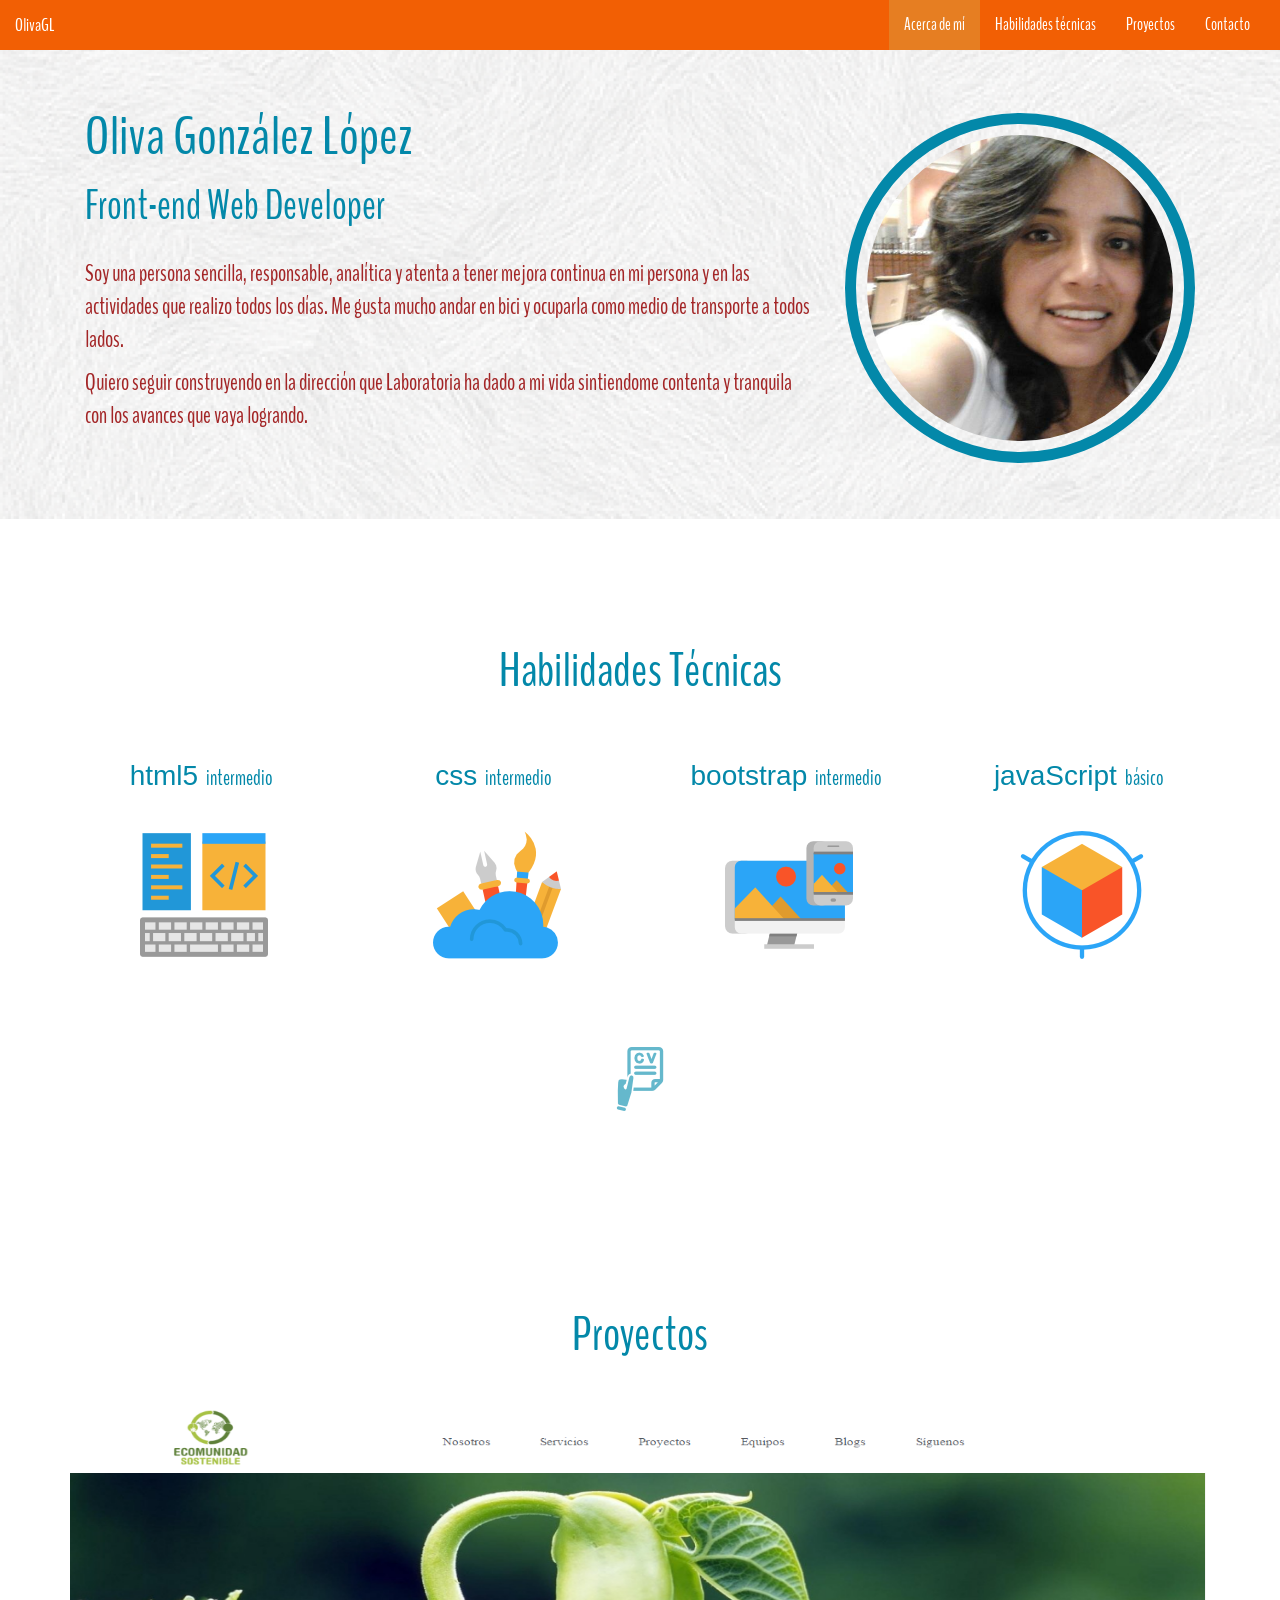
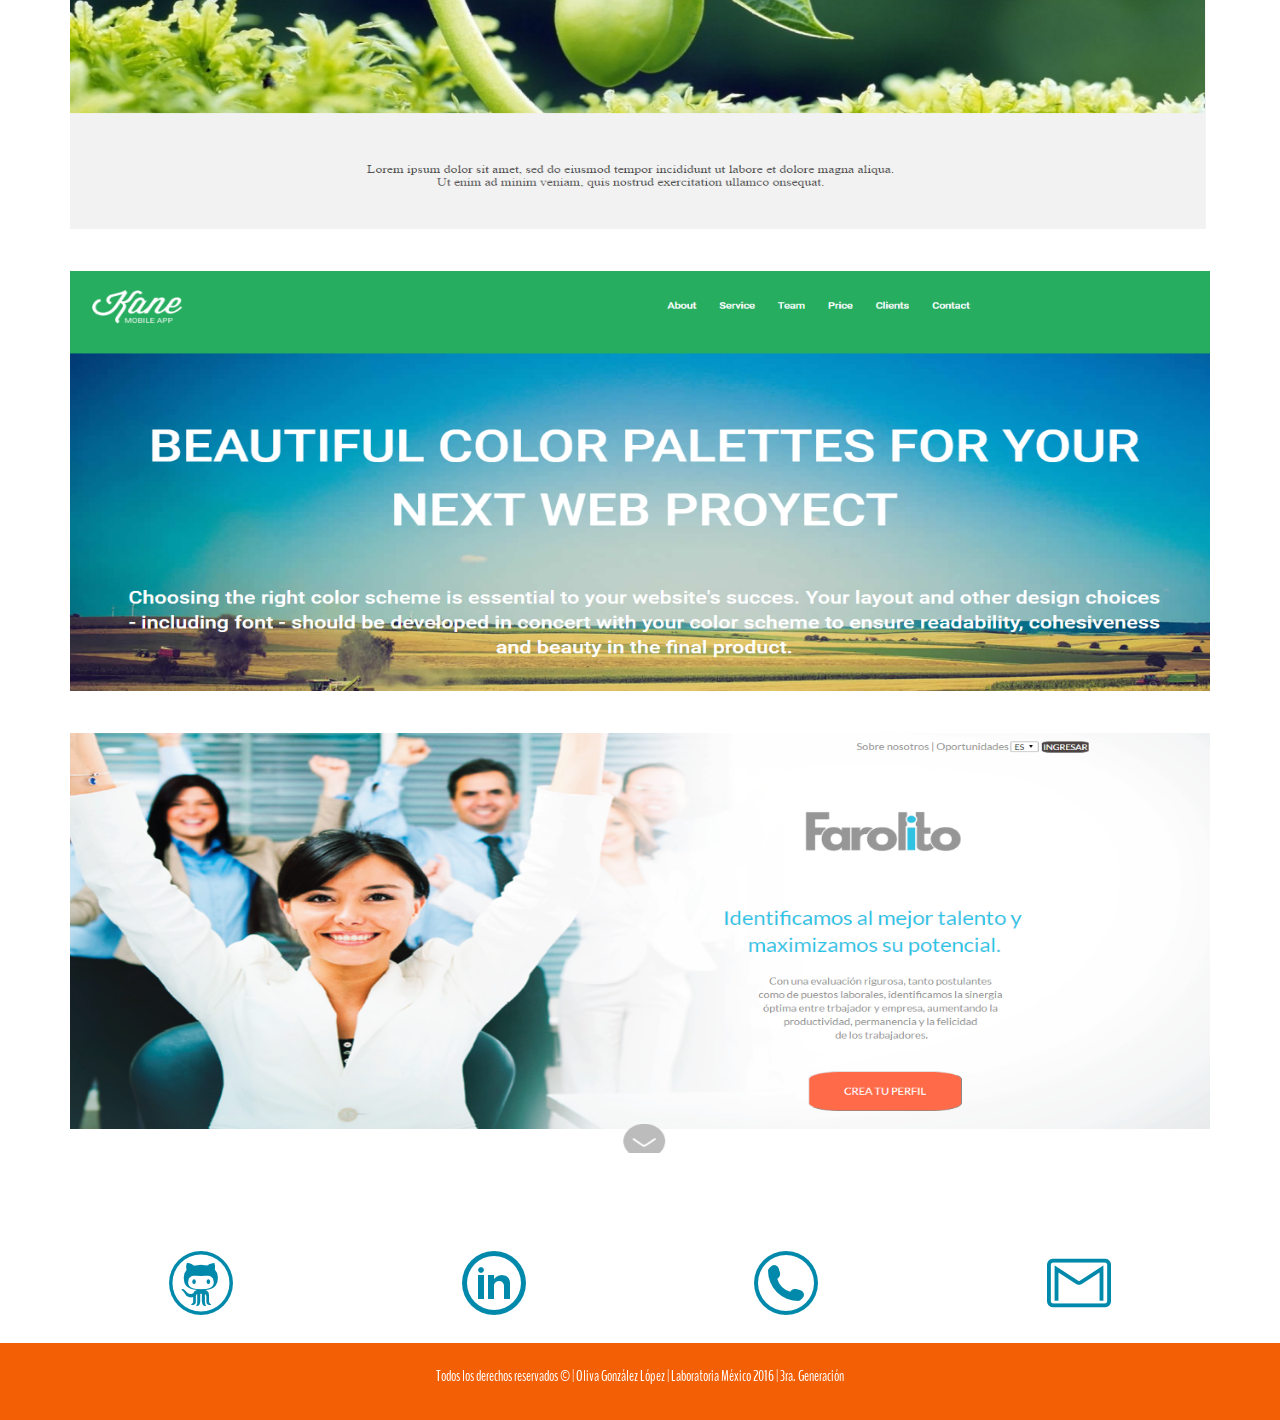
<file: index.html>
<!DOCTYPE html>
<html lang="en">
    <head>
        <meta charset="utf-8">
        <title>OlivaGL</title>
        <meta name="viewport" content="width=device-width, initial-scale=1.0">
        <link href="https://fonts.googleapis.com/css?family=BenchNine|Open+Sans+Condensed:700" rel="stylesheet">       
        <link href="css/bootstrap.css" rel="stylesheet">
        <link href="css/style.css" rel="stylesheet">
        <link href="css/queries.css" rel="stylesheet">
    </head>
    <body>
        <div class="container-fluid">
            <header><!--MENÚ-->
                <div class="container">
                    <nav class="navbar navbar-fixed-top navbar-inverse" role="navigation">
                        <div class="navbar-header">
                            <button type="button" class="navbar-toggle" data-toggle="collapse" data-target="#myNavbar">
                                <span class="icon-bar"></span>
                                <span class="icon-bar"></span>
                                <span class="icon-bar"></span>   
                            </button>
                            <a class="navbar-brand" href="#acercaDeMi">OlivaGL</a>
                        </div>
                        <div class="nav navbar-collapse collapse pull-right" id="myNavbar">
                            <ul class="nav navbar-nav">
                                <li class="active"><a href="#acercaDeMi">Acerca de mí</a></li>
                                <li><a href="#habilidades">Habilidades técnicas</a></li>
                                <li><a href="#proyectos">Proyectos</a></li>
                                <li><a href="#contacto">Contacto</a></li>
                            </ul>
                        </div>
                    </nav>
                </div>
            </header>
            <section class="sobreMiback" id="acercaDeMi"><!--ACERCA DE MÍ-->
                <div class="container pd7y4">
                    <div>
                        <div class="col-lg-8 col-md-8 col-sm-6 col-xs-12">
                            <h1 class="titulo">Oliva González López</h1>
                            <h3>Front-end Web Developer</h3>
                            <p class="text-justify semblanza mtop1" id="#headline-1">Soy una persona sencilla, responsable, analítica y atenta a tener mejora continua en mi persona y en las actividades que realizo todos los días. Me gusta mucho andar en bici y ocuparla como medio de transporte a todos lados.</p>
                            <p class="text-justify semblanza">Quiero seguir construyendo en la dirección que Laboratoria ha dado a mi vida sintiendome contenta y tranquila con los avances que vaya logrando.</p>
                        </div>
                         <div class="col-lg-4 col-md-4 col-sm-6 col-xs-12">
                            <div class="imgperfil">
                                <img src="images/tres.jpg" alt="fotografía de Oliva González López" class="img-circle img-responsive">
                            </div>
                        </div>
                    </div>    
                </div>
            </section>
            <section id="habilidades"><!--HABILIDADES TÉCNICAS-->
                <div class="container pd7y4">
                    <div class="row text-center" id="habilidades">
                        <div class="col-lg-12 col-md-12 col-sm-12 col-xs-12">
                            <h2>Habilidades Técnicas</h2>
                        </div>
                    </div>
                    <div class="row text-center">
                        <div class="col-lg-3 col-md-3 col-sm-6 col-xs-6">
                            <h4>html5 <small>intermedio</small></h4>
                            <!-- <div class="progress">
                                <div class="progress-bar progress-bar-success" role="progressbar" aria-valuenow="70" aria-valuemin="0" aria-valuemax="100" style="width:70%">
                                </div>
                            </div> -->
                            <div class="cajaimg">
                                <img src="images/coding.png" alt="imagen de código html" class="img-responsive">
                            </div>
                        </div>
                        <div class="col-lg-3 col-md-3 col-sm-6 col-xs-6">
                            <h4>css <small>intermedio</small></h4>
                            <!-- <div class="progress">
                                <div class="progress-bar progress-bar-success" role="progressbar" aria-valuenow="70" aria-valuemin="0" aria-valuemax="100" style="width:70%">
                                </div>
                            </div> -->
                            <div class="cajaimg">
                                <img src="images/graphic-design.png" alt="imagen de diseño y estilos en css" class="img-responsive">
                            </div>
                        </div>
                        <div class="col-lg-3 col-md-3 col-sm-6 col-xs-6">
                            <h4>bootstrap <small>intermedio</small></h4>
                            <!-- <div class="progress">
                                <div class="progress-bar progress-bar-success" role="progressbar" aria-valuenow="50" aria-valuemin="0" aria-valuemax="100" style="width:50%">
                                </div>
                            </div> -->
                            <div class="cajaimg">
                                <img src="images/web-design.png" alt="imagen adaptabilidad en dispositivos" class="img-responsive">
                            </div>    
                        </div>
                        <div class="col-lg-3 col-md-3 col-sm-6 col-xs-6">
                            <h4>javaScript <small>básico</small></h4>
                            <!-- <div class="progress">
                                <div class="progress-bar progress-bar-success" role="progressbar" aria-valuenow="30" aria-valuemin="0" aria-valuemax="100" style="width:30%">
                                </div>
                            </div> -->
                            <div class="cajaimg">
                                <img src="images/cube.png" alt="imagen animada de formaciones con varios cubos" class="img-responsive">
                            </div>   
                        </div>
                    </div>
                    <div class="row">
                        <div class="col-lg-12 col-md-12 col-sm-12 col-xs-12">
                            <button type="button" class="btn btn-default center-block" id="cv">
                                <a href="cv/OlivaGonzálezLópez.pdf" target="_blank">
                                    <span><img src="images/resume.png" alt="icono de CV"></span>
                                </a>
                            </button>
                        </div>
                    </div>
                </div>          
            </section>
            <section id="proyectos"><!--PROYECTOS-->
                <div class="container pd7y4">
                    <div class="row text-center">
                        <div class="col-lg-12 col-md-12 col-sm-12 col-xs-12">
                            <h2>Proyectos</h2>
                        </div>
                    </div>
                    <div class="row" class="proyectos">
                        <div class="col-lg-12 col-md-12 col-sm-12 col-xs-12">
                            <div class="proyectos">
                                <a href="ComunidadSostenible/index.html" target="_blanck"><img src="images/comunidadSostenible.png" alt="imagen del proyecto titulado Cinema" class="imgproyec"></a>
                            </div>
                        </div>
                    </div>
                    <div class="row">
                        <div class="col-lg-12 col-md-12 col-sm-12 col-xs-12">
                            <div class="proyectos mtop3">
                                <a href="KaneTheme/index.html" target="_blanck"><img src="images/kane.png" alt="imagen del proyecto titulado kane" class="imgproyec"></a>
                            </div>
                        </div>
                    </div>
                    <div class="row">
                        <div class="col-lg-12 col-md-12 col-sm-12 col-xs-12">
                            <div class="proyectos mtop3">
                                <a href="Farolito/index.html" target="_blanck"><img src="images/farolito.png" alt="imagen del proyecto titulado Farolito" class="imgproyec"></a>
                            </div>
                        </div>
                    </div>                    
                </div>
            </section>
            <section class="sobreMiback"><!--CONTACTO-->
                <div class="container ptopbot3">
                    <div class="row" id="contacto">
                        <div class="col-lg-3 col-md-3 col-sm-3 col-xs-3">
                            <div>
                                <a href="https://github.com/OlivaGL?tab=repositories" target="_blank"><img src="images/github.png" alt="logo de github" class="img-responsive center-block"></a>
                            </div>
                        </div>
                        <div class="col-lg-3 col-md-3 col-sm-3 col-xs-3">
                            <div>
                                <a href="https://www.linkedin.com/in/olivagezl-459a7112a?trk=nav_responsive_tab_profile" target="_blank"><img src="images/linkedin.png" alt="logo likedin" class="img-responsive center-block"></a>
                            </div>
                        </div>
                        <div class="col-lg-3 col-md-3 col-sm-3 col-xs-3">
                            <div>
                                <img src="images/smartphone.png" alt="imagen de teléfono" class="img-responsive center-block">
                            </div>
                        </div>
                        <div class="col-lg-3 col-md-3 col-sm-3 col-xs-3">
                            <div>
                                <img src="images/gmail.png" alt="logo correo electrónico" class="img-responsive center-block">
                            </div>
                        </div>
                    </div>
                </div>  
            </section>
            <footer>
                <div class="container">
                    <div class="row text-center ptopbot1">
                        <div class="col-lg-12 col-md-12 col-sm-12 col-xs-12">
                            <p class="pfooter">Todos los derechos reservados &copy | Oliva González López | Laboratoria México 2016 | 3ra. Generación</p>
                        </div>                    
                    </div>
                </div>
            </footer>
        </div>
    <!-- BOOTSTRAP JAVASCRIPT -->
    <script type="text/javascript" src="js/jquery.min.js"></script>
    <script type="text/javascript" src="js/bootstrap.min.js"></script>
    <script type="text/javascript" src="js/main.js"></script>
    </body>
</html>
</file>
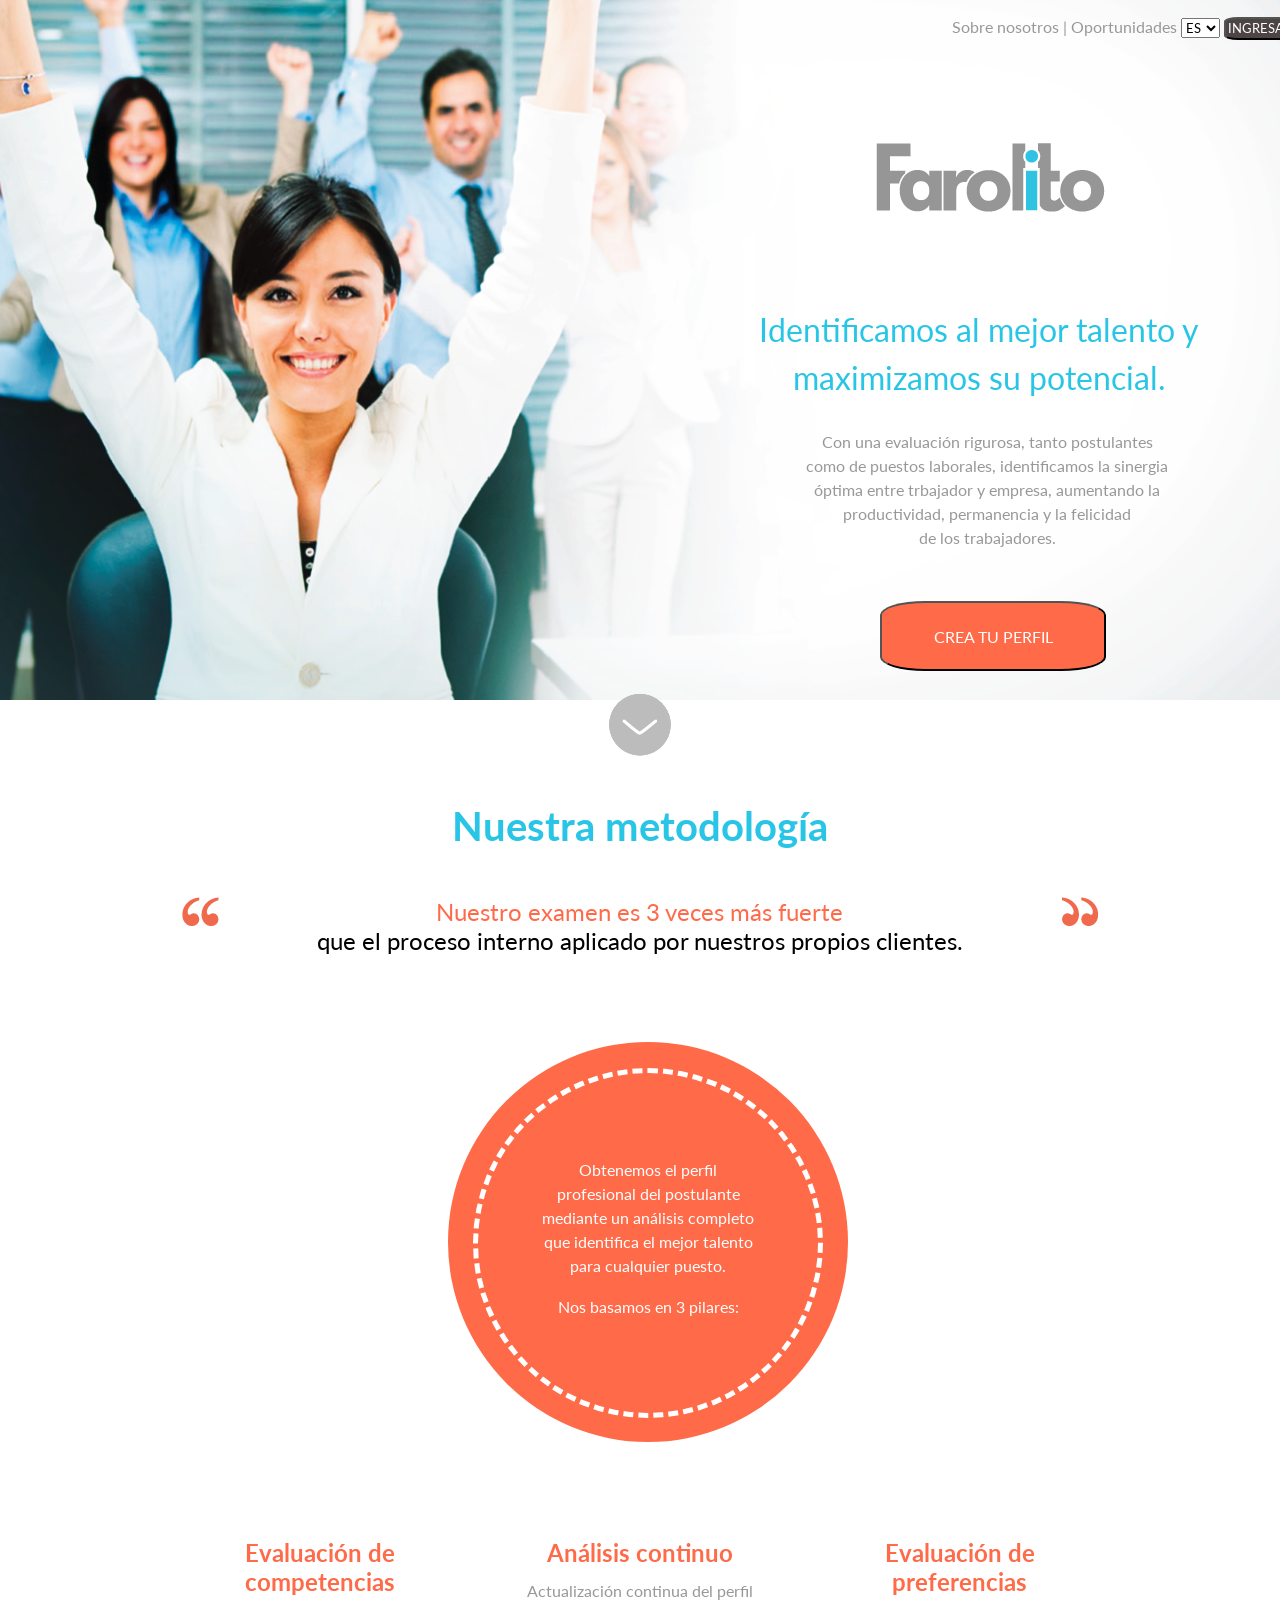
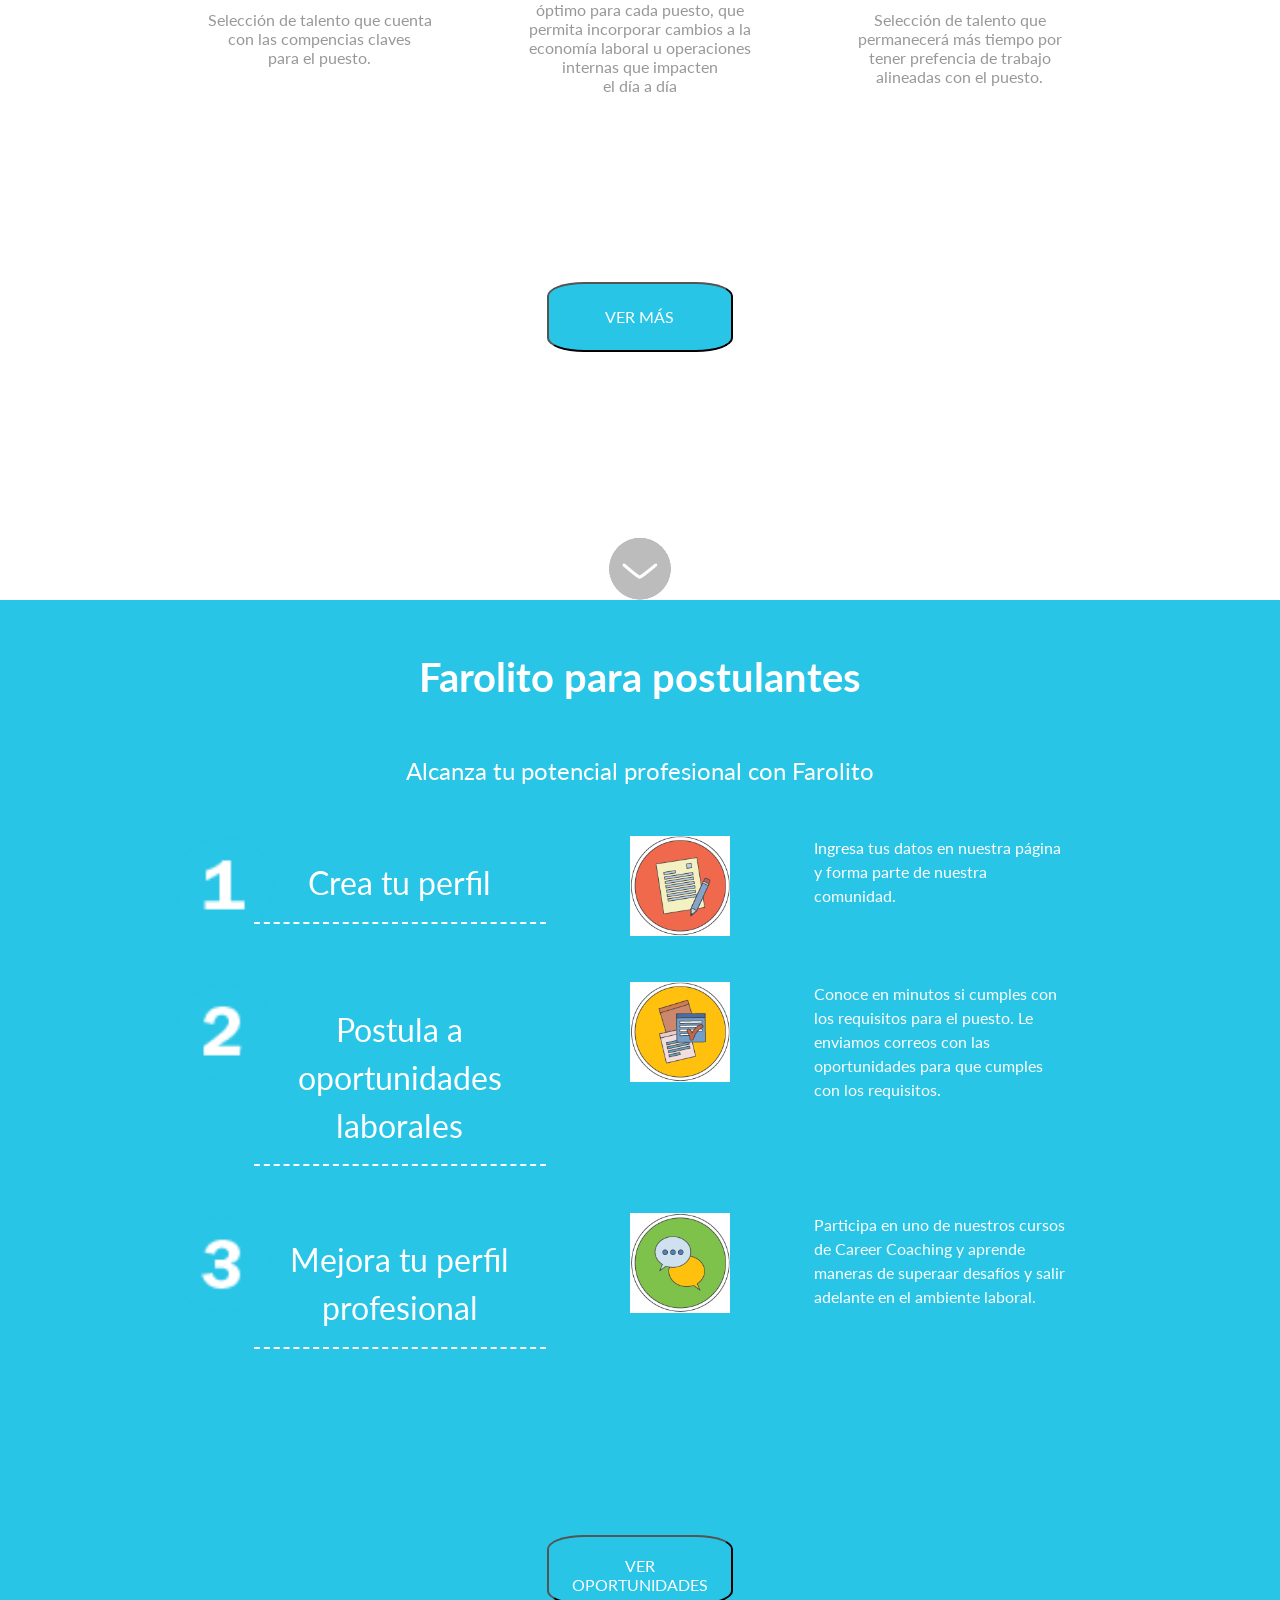
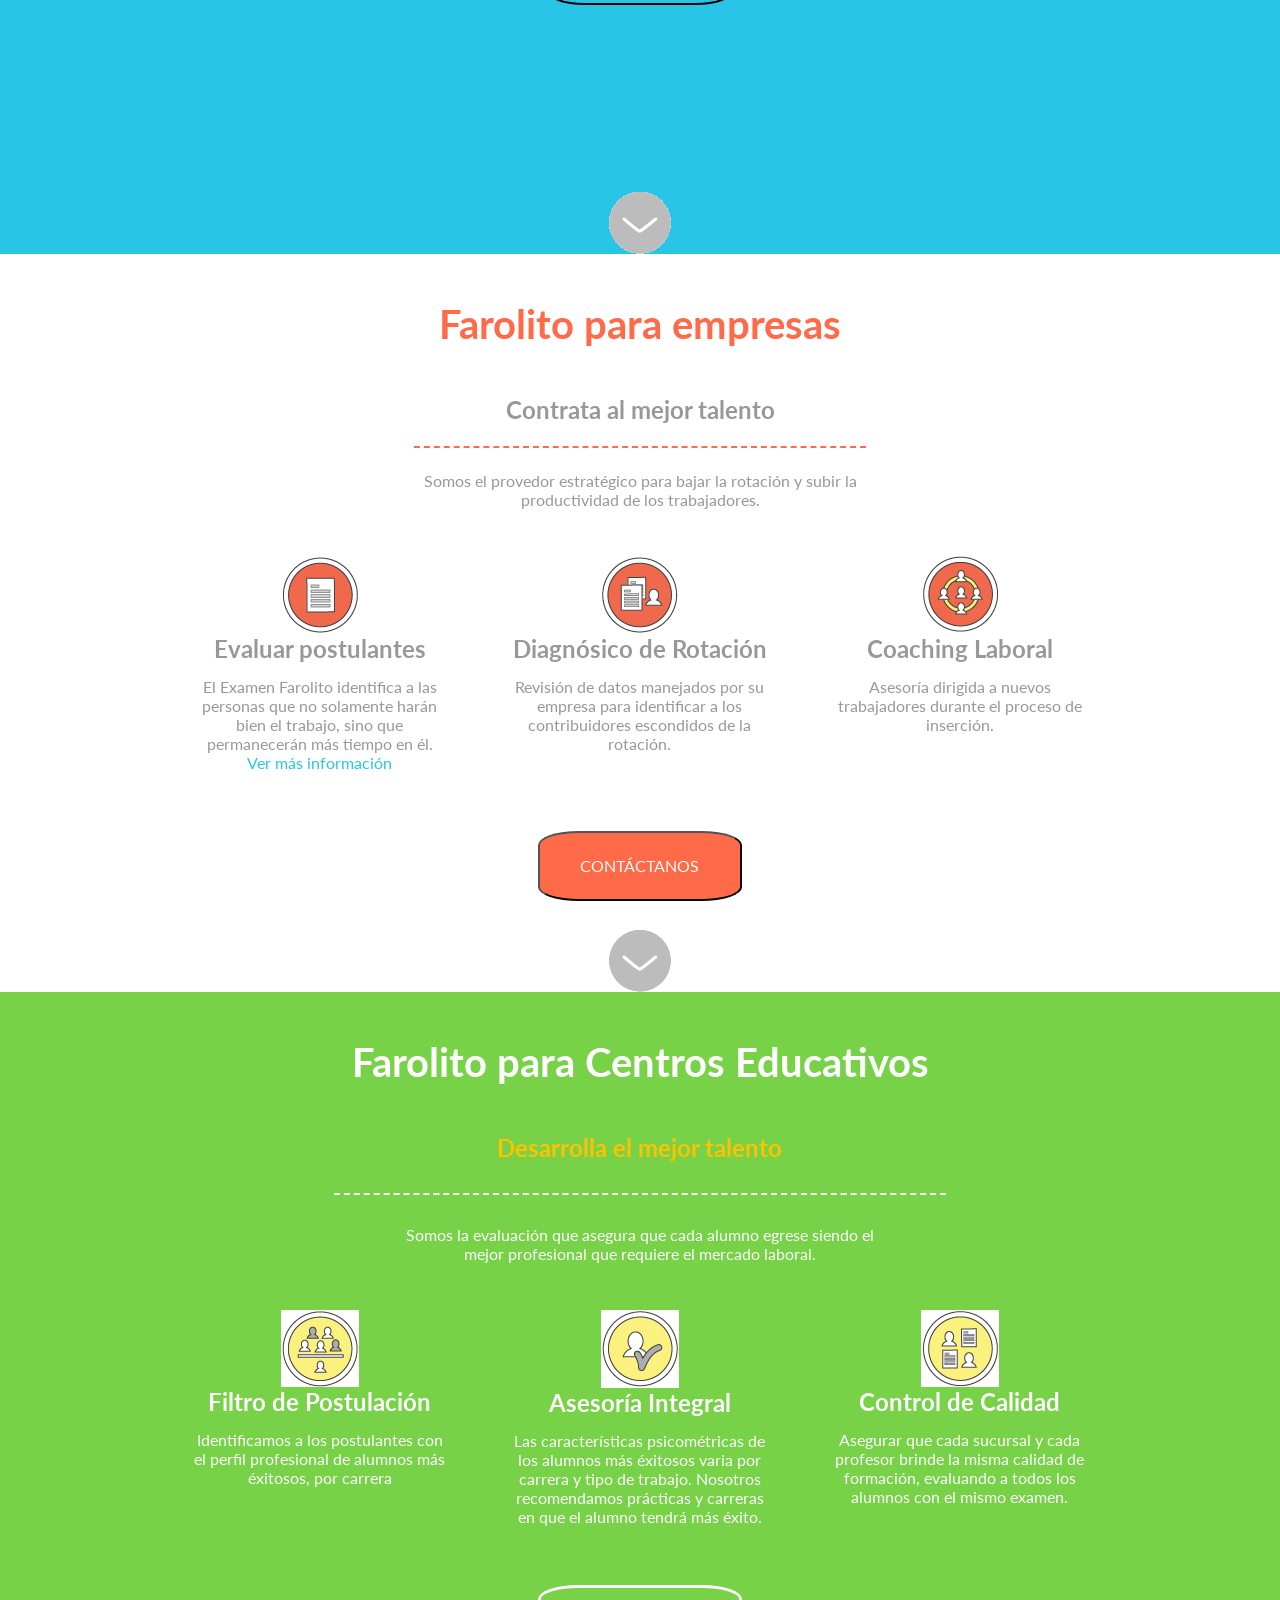
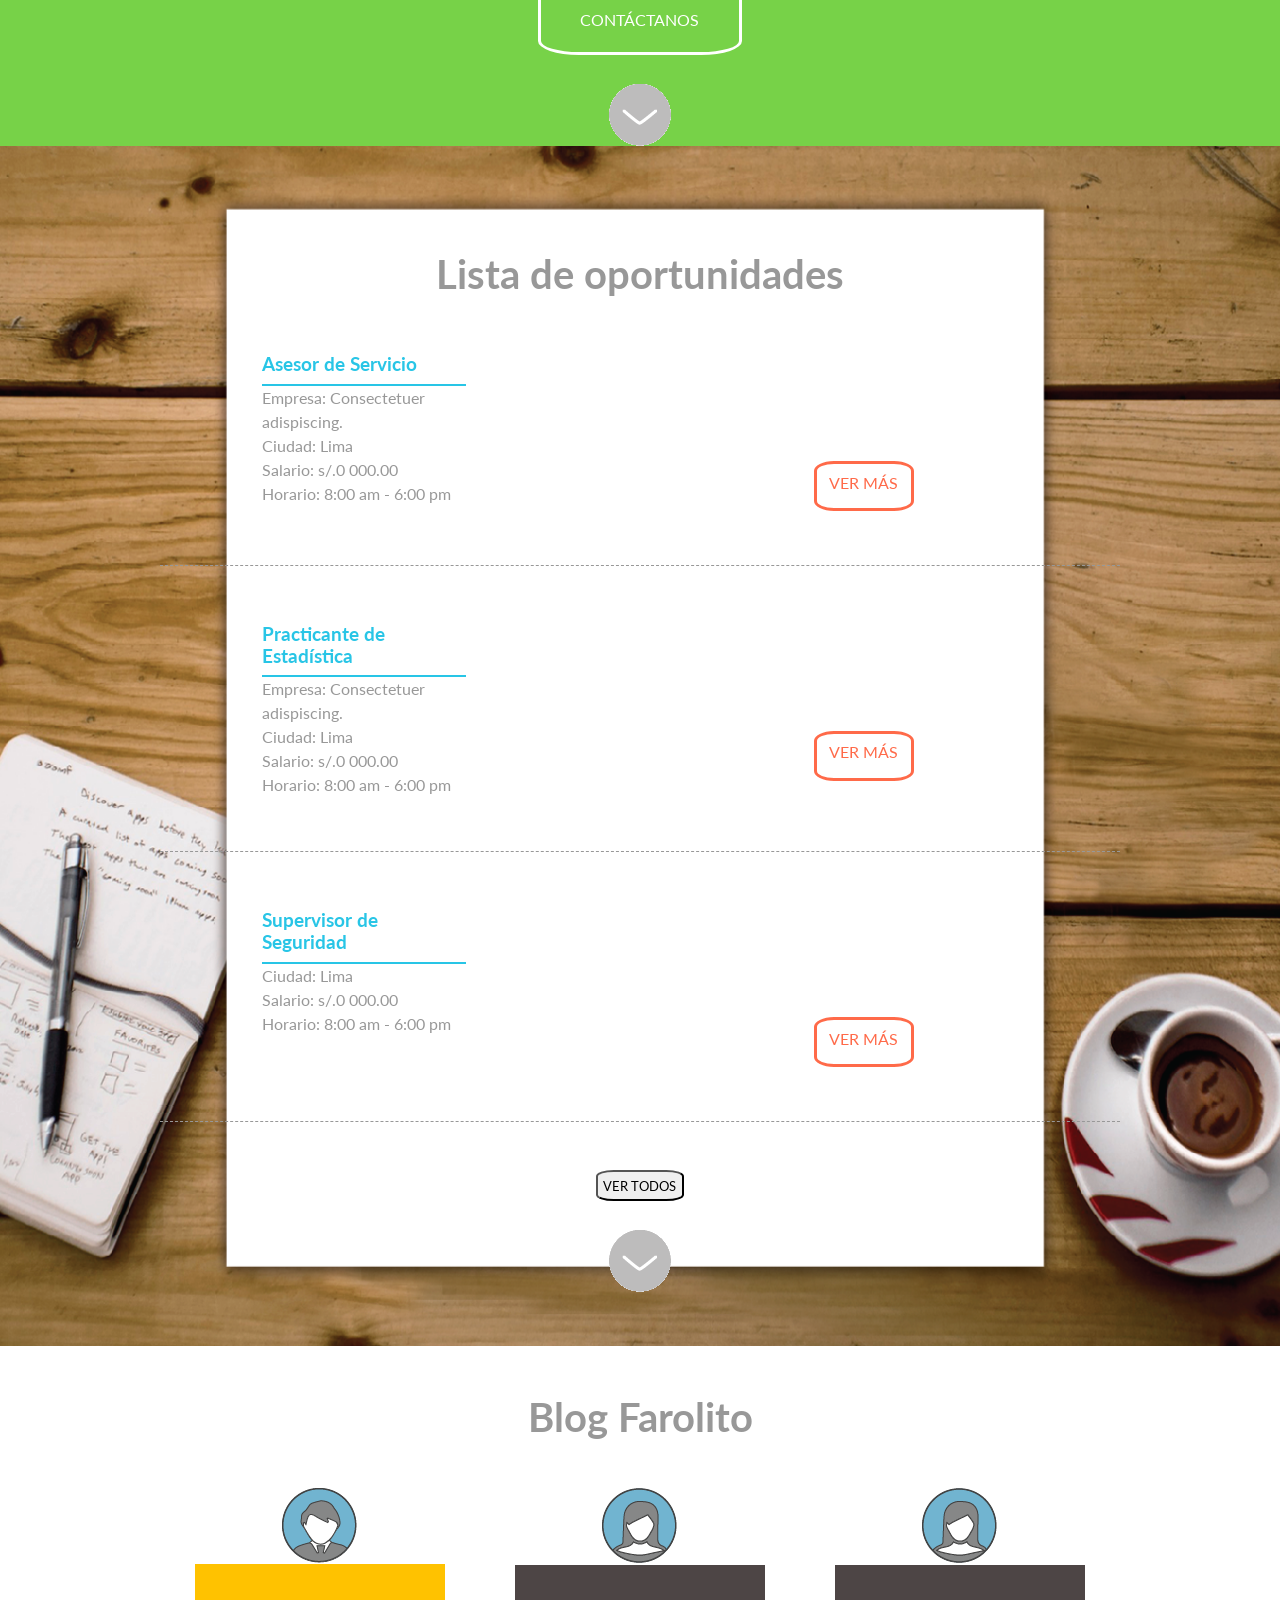
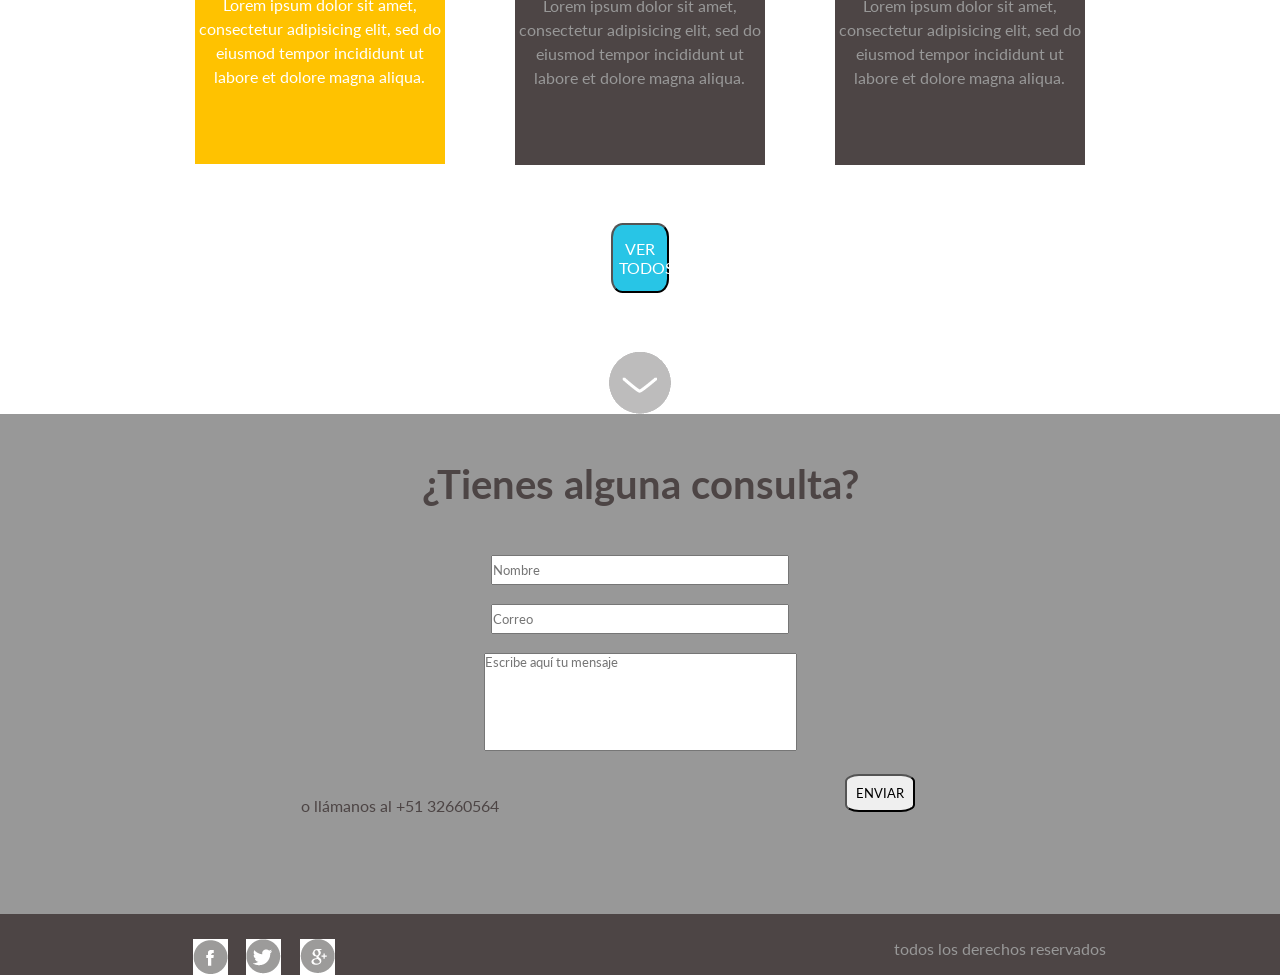
<file: Farolito/index.html>
<!DOCTYPE html>
<html>
	<head>
		<meta charset="utf-8">
		<title>Farolito</title>
		<link rel="stylesheet" type="text/css" href="css/grid.css">
		<link rel="stylesheet" type="text/css" href="css/common.css">
		<link rel="stylesheet" type="text/css" href="css/index.css">
		<link href='https://fonts.googleapis.com/css?family=Lato' rel='stylesheet' type='text/css'>
	</head>
	<body>
		<header> <!--inicio-->
			<div class="container">
				<div class="row">
					<!-- ESTA DIV ESTÁ VACÍA <div class="col-6"></div> -->
					<div class="col-12"> <!-- CAMBIÉ A COL. 12-->
						<nav>
							<ul>
								<li>Sobre nosotros</li>
								<li>&#124</li>
								<li>Oportunidades</li>
								<li>
									<select name="idioma">
										<option>ES</option>
										<option>US</option>
									</select>
								</li>
								<li><button class="botgri">INGRESAR</button></li>
							</ul>
						</nav>
					</div>
				</div>
				<div class="row">
					<div class="col-12">
						<img class="logo" src="iconos/iconos-20.png" alt="Logo Farolito">  <!-- AGREGUÉ UN TEXTO ALTERNATIVO -->
					</div>
				</div>
				<div class="row">
					<div class="col-12"><!-- CAMBIÉ A COL. 12-->
					<!--ESTA DIV ESTÁ VACÍA <div class="col-6"></div>-->
						<p class="Celeste pazul" id="colocderecha2">Identificamos al mejor talento y <br> maximizamos su potencial.</p>
					</div>
					<div>
						<p class="Gris pgris" id="colocderecha">Con una evaluación rigurosa, tanto postulantes <br> como de puestos laborales, identificamos la sinergia <br> óptima entre trbajador y empresa, aumentando la <br> productividad, permanencia y la felicidad <br> de los trabajadores.</p>
					</div>
				</div>
				<div class="row">
					<div class="col-6"></div>
					<div class="col-6"><!-- CAMBIÉ A COL. 12-->
						<button class="botna">CREA TU PERFIL</button>
					</div>
				</div>
				<div class="row">
					<div class="col-4"></div><!-- ESTA DIV ESTÁ VACÍA-->
					<div class="col-4">
						<img src="iconos/flechita.png">
					</div>
					<div class="col-4"></div><!-- ESTA DIV ESTÁ VACÍA-->
				</div>
			</div>
		</header>
		<section> <!--Metodologia-->
			<div class="container">
				<div class="row">
					<div class="col-12">
						<h1 class="Celeste">Nuestra metodología</h1>
					</div>
				</div>
				<div class="row">
					<div class="col-1">
						<img src="iconos/iconos-17.png" alt="comilla abre"> <!-- AGREGUÉ UN TEXTO ALTERNATIVO -->
					</div>
					<div class="col-10">
						<p class="metodologia"><span class="Anaranjado">Nuestro examen es 3 veces más fuerte</span> <br> que el proceso interno aplicado por nuestros propios clientes.</p>
					</div>
					<div class="col-1">
						<img src="iconos/iconos-18.png" alt="comilla cierra"> <!-- AGREGUÉ UN TEXTO ALTERNATIVO -->
					</div>
				</div>
				<div class="row"> <!--circulo-->
					<!-- <div class="col-4"> </div>	ESTA DIV ESTÁ VACÍA  -->
					<div class="col-12 circulo centro"> <!-- ESTA DIV DEBE SER COL-12  -->
						<div class="borde">
							<p class="saltop">Obtenemos el perfil <br> profesional del postulante <br> mediante un análisis completo <br> que identifica el mejor talento <br> para cualquier puesto.</p>
							<!--<br>  ELIMINAR <BR> -->
							<p class="saltop">Nos basamos en 3 pilares:</p>
						</div>
					</div>	
					<!--  <div class="col-4"></div>	ESTA DIV ESTÁ VACÍA, ELIMINÉ Y LA DE ARRIBA ES COL-12  -->
				</div>
				<div class="row"> <!--diagrama-->
					<div class="col-4">
						<h2 class="Anaranjado">Evaluación de <br> competencias</h2>
						<p class="Gris">Selección de talento que cuenta <br> con las compencias claves <br> para el puesto.</p>
					</div>
					<div class="col-4">
						<h2 class="Anaranjado">Análisis continuo</h2>
						<p class="Gris">Actualización continua del perfil <br> óptimo para cada puesto, que <br> permita incorporar cambios a la <br> economía laboral u operaciones <br> internas que impacten <br> el día a día</p>
					</div>
					<div class="col-4">
						<h2 class="Anaranjado">Evaluación de <br> preferencias</h2>
						<p class="Gris">Selección de talento que <br> permanecerá más tiempo por <br> tener prefencia de trabajo <br> alineadas con el puesto.</p>
					</div>
				</div>
				<div class="row">
					<!-- <div class="col-4"></div>   ESTA DIV ESTÁ VACÍA  -->
					<div class="col-12"><!-- ESTA DIV DEBE SER COL-12  -->
						<button class="botazu">VER MÁS</button>
						<img src="iconos/flechita.png" alt="ícono flechita"> <!--  AGREGUÉ TEXTO ALTERNATIVO -->
					</div>
					<!-- <div class="col-4"></div>   ESTA DIV ESTÁ VACÍA  -->
				</div>
			</div>
		</section>
		<section class="postulantes"> <!--postulantes-->
			<div class="container">
				<div class="row">
					<div class="col-12">
						<h1>Farolito para postulantes</h1>
						<p class="font2">Alcanza tu potencial profesional con Farolito</p>
					</div>
				</div>
				<div class="row mt5"> <!--Crea tu perfil-->
					<div class="col-1">
						<img class="num" src="iconos/iconos-31.png" alt="ícono">
					</div>
					<div class="col-4">
						<p class="rabla font3">Crea tu perfil</p>
					</div>
					<div class="col-3">
						<img class="num" src="iconos/iconos-09.png" alt="ícono">
					</div>
					<div class="col-4">
						<p class="izq">Ingresa tus datos en nuestra página <br> y forma parte de nuestra <br> comunidad.</p>
					</div>
				</div>
				<div class="row mt5"> <!--Postula a oportunidades-->
					<div class="col-1">
						<img class="num" src="iconos/iconos-32.png" alt="ícono">
					</div>
					<div class="col-4">
						<p class="rabla font3">Postula a <br> oportunidades <br> laborales</p>
					</div>
					<div class="col-3">
						<img class="num" src="iconos/iconos-10.png" alt="ícono">
					</div>
					<div class="col-4">
						<p class="izq">Conoce en minutos si cumples con<br> los requisitos para el puesto. Le<br> enviamos correos con las <br> oportunidades para que cumples <br> con los requisitos.</p>
					</div>
				</div>
				<div class="row mt5"> <!--Mejora tu perfil-->
					<div class="col-1">
						<img class="num" src="iconos/iconos-33.png" alt="ícono">
					</div>
					<div class="col-4">
						<p class="rabla font3">Mejora tu perfil <br> profesional</p>
					</div>
					<div class="col-3">
						<img class="num" src="iconos/iconos-11.png" alt="icono">
					</div>
					<div class="col-4">
						<p class="izq">Participa en uno de nuestros cursos <br> de Career Coaching y aprende<br> maneras de superaar desafíos y salir <br> adelante en el ambiente laboral.</p>
					</div>
				</div>
				<div class="row">
					<!-- <div class="col-4"></div>   ESTA DIV ESTÁ VACÍA  -->
					<div class="col-12"><!-- ESTA DIV DEBE SER COL-12  -->
						<button class="botazu text-center centrado">VER OPORTUNIDADES</button>
						<img src="iconos/flechita.png" alt="ícono flechita">
					</div>
					<!-- <div class="col-4"></div>   ESTA DIV ESTÁ VACÍA Y ARRIBA PUSE UNA COL-12 -->
				</div>
			</div>
		</section>
		<section> <!--Para empresas-->
			<div class="container">
				<div class="row">
					<div class="col-12">
						<h1 class="Anaranjado">Farolito para empresas</h1>
					</div>
				</div>
				<div class="row">
					<div class="col-3"></div>
					<div class="col-6">		
						<h2 class="Gris rana">Contrata al mejor talento</h2>
						<p class="Gris">Somos el provedor estratégico para bajar la rotación y subir la <br> productividad de los trabajadores.	</p>
					</div>
					<div class="col-3"></div>
				</div>
				<div class="row mt5"> 
					<div class="col-4"> <!--Evaluar postulantes-->
						<img src="iconos/iconos-03.png" alt="ícono">
						<h2 class="Gris">Evaluar postulantes</h2>
						<p class="Gris">El Examen Farolito identifica a las <br> personas que no solamente harán <br> bien el trabajo, sino que <br> permanecerán más tiempo en él.</p>
						<p class="Celeste">Ver más información</p>
					</div>
					<div class="col-4"> <!--Diagnostico rotación-->
						<img src="iconos/iconos-04.png" alt="ícono">
						<h2 class="Gris">Diagnósico de Rotación</h2>
						<p class="Gris">Revisión de datos manejados por su<br> empresa para identificar a los <br> contribuidores escondidos de la <br> rotación.</p>
					</div>
					<div class="col-4"> <!--Coaching laboral-->
						<img src="iconos/iconos-05.png" alt="ícono">
						<h2 class="Gris">Coaching Laboral</h2>
						<p class="Gris">Asesoría dirigida a nuevos <br> trabajadores durante el proceso de <br> inserción.</p>
					</div>
				</div>
				<div class="row">
					<div class="col-4"></div>
					<div class="col-4">
						<button class="botnar">CONTÁCTANOS</button>
						<img src="iconos/flechita.png" alt="ícono flechita">
					</div>
					<div class="col-4"></div>
				</div>
			</div>
		</section>
		<section class="educativo"> <!--para centros educativos-->
			<div class="container">
				<div class="row">
					<div class="col-12">
						<h1>Farolito para Centros Educativos</h1>
					</div>
				</div>
				<div class="row">
					<div class="col-2"></div>
					<div class="col-8">
						<h2 class="Amarillo raba">Desarrolla el mejor talento</h2>
						<p>Somos la evaluación que asegura que cada alumno egrese siendo el <br> mejor profesional que requiere el mercado laboral.</p>
					</div>
					<div class="col-2"></div>
				</div>
				<div class="row mt5">
					<div class="col-4"> <!--filtro de postulacion-->
						<img src="iconos/iconos-06.png" alt="ícono">
						<h2>Filtro de Postulación</h2>
						<p>Identificamos a los postulantes con <br> el perfil profesional de alumnos más <br> éxitosos, por carrera</p>
					</div>
					<div class="col-4"> <!--asesoria integral-->
						<img src="iconos/iconos-07.png" alt="ícono">
						<h2>Asesoría Integral</h2>
						<p>Las características psicométricas de <br> los alumnos más éxitosos varia por <br> carrera y tipo de trabajo. Nosotros <br> recomendamos prácticas y carreras <br> en que el alumno tendrá más éxito.</p>
					</div>
					<div class="col-4"> <!--control de calidad-->
						<img src="iconos/iconos-08.png" alt="ícono">
						<h2>Control de Calidad</h2>
						<p>Asegurar que cada sucursal y cada <br> profesor brinde la misma calidad de<br> formación, evaluando a todos los <br> alumnos con el mismo examen.</p>
					</div>
				</div>
				<div class="row">
					<div class="col-4"></div>
					<div class="col-4">
						<button class="botbla">CONTÁCTANOS</button>
						<img src="iconos/flechita.png" alt="ícono flechita">
					</div>
					<div class="col-4"></div>
				</div>
			</div>
		</section>
		<section class="oportunidades"> <!--lista de oportunidades-->
			<div class="container">
				<div class="row">
					<div class="col-12">
					<br>
					<br>
					<br>
						<h1 class="Gris">Lista de oportunidades</h1>
					</div>
				</div>
				<div class="row">
					<div class="col-4"> <!--asesor de servicios-->
						<h3 class="Celeste razu">Asesor de Servicio</h3>
						<p class="oferta">Empresa: Consectetuer adispiscing. <br> Ciudad: Lima <br> Salario: s/.0 000.00 <br> Horario: 8:00 am - 6:00 pm</p>
					</div>
					<div class="col-4"></div>
					<div class="col-4">
						<p class="cuana">VER MÁS</p>
					</div>
				</div>
				<div class="row">
					<div class="col-12 ragris"></div>
				</div>
				<div class="row">
					<div class="col-4"> <!--practicante-->
						<h3 class="Celeste razu">Practicante de Estadística</h3>
						<p class="oferta">Empresa: Consectetuer adispiscing. <br> Ciudad: Lima <br> Salario: s/.0 000.00 <br> Horario: 8:00 am - 6:00 pm</p>
					</div>
					<div class="col-4"></div>
					<div class="col-4">
						<p class="cuana">VER MÁS</p>
					</div>
				</div>
				<div class="row">
					<div class="col-12 ragris"></div>
				</div>
				<div class="row">
					<div class="col-4"> <!--Supervisor-->
						<h3 class="Celeste razu">Supervisor de Seguridad</h3>
						<p class="oferta">Ciudad: Lima <br> Salario: s/.0 000.00 <br> Horario: 8:00 am - 6:00 pm</p>
					</div>
					<div class="col-4"></div>
					<div class="col-4">
						<p class="cuana">VER MÁS</p>
					</div>
				</div>
				<div class="row">
					<div class="col-12 ragris"></div>
				</div>
				<div>
					<div class="col-4"></div>
					<div class="col-4">
						<button class="mb10">VER TODOS</button>
						<img src="iconos/flechita.png" alt="ícono flechita">
					</div>
					<div class="col-4"></div>
				</div>
			</div>
		</section>
		<section> <!--blog-->
			<div class="container">
				<div class="row">
					<div class="col-12">
						<h1 class="Gris">Blog Farolito</h1>
					</div>
				</div>
				<div class="row">
					<div class="col-4">
						<img src="iconos/iconos-22.png" alt="ícono">
						<p class="cuama">Lorem ipsum dolor sit amet, consectetur adipisicing elit, sed do eiusmod
						tempor incididunt ut labore et dolore magna aliqua.</p>
					</div>
					<div class="col-4">
						<img src="iconos/iconos-23.png" alt="ícono">
						<p class="cuagri">Lorem ipsum dolor sit amet, consectetur adipisicing elit, sed do eiusmod
						tempor incididunt ut labore et dolore magna aliqua.</p>
					</div>
					<div class="col-4">
						<img src="iconos/iconos-23.png" alt="ícono">
						<p class="cuagri">Lorem ipsum dolor sit amet, consectetur adipisicing elit, sed do eiusmod
						tempor incididunt ut labore et dolore magna aliqua.</p>
					</div>
				</div>
				<div class="row">
					<div class="col-4"></div>
					<div class="col-4">
						<button class="botazu">VER TODOS</button>
						<img src="iconos/flechita.png" alt="ícono flechita">
					</div>
					<div class="col-4"></div>
				</div>
			</div>
		</section>
		<section class="consulta"> <!--consulta-->
			<div class="container">
				<div class=row>
					<div class="col-12">
						<h1>¿Tienes alguna consulta?</h1>
					</div>
				</div>
				<div class="row">
					<div class="col-12">
						<form>
							<div>
								<label><input type="text" placeholder="Nombre"></label>
							</div>
							<br>
							<div>
								<label><input type="text" placeholder="Correo"></label>
							</div>
							<br>
							<div>	
								<label><textarea rows="6" cols="40" placeholder="Escribe aquí tu mensaje"></textarea></label>
							</div>
						</form>
					</div>
				</div>
				<div class="row">
					<div class="col-6">
						<p class="mt10">o llámanos al +51 32660564</p>
					</div>
					<div class="col-6">
						<button class="mt5 izq">ENVIAR</button>
					</div>
				</div>	
			</div>
		</section>
		<footer> 
			<div class="container">
				<div class="row">
					<div class="col-12">
						<div class="izq">
							<img class="redes" src="iconos/iconos-12.png">
							<img class="redes" src="iconos/iconos-13.png">
							<img class="redes" src="iconos/iconos-14.png">
						</div>
						<p class="der">todos los derechos reservados</p>	
					</div>
				</div>
			</div>
		</footer>
	</body>
</html>
</file>
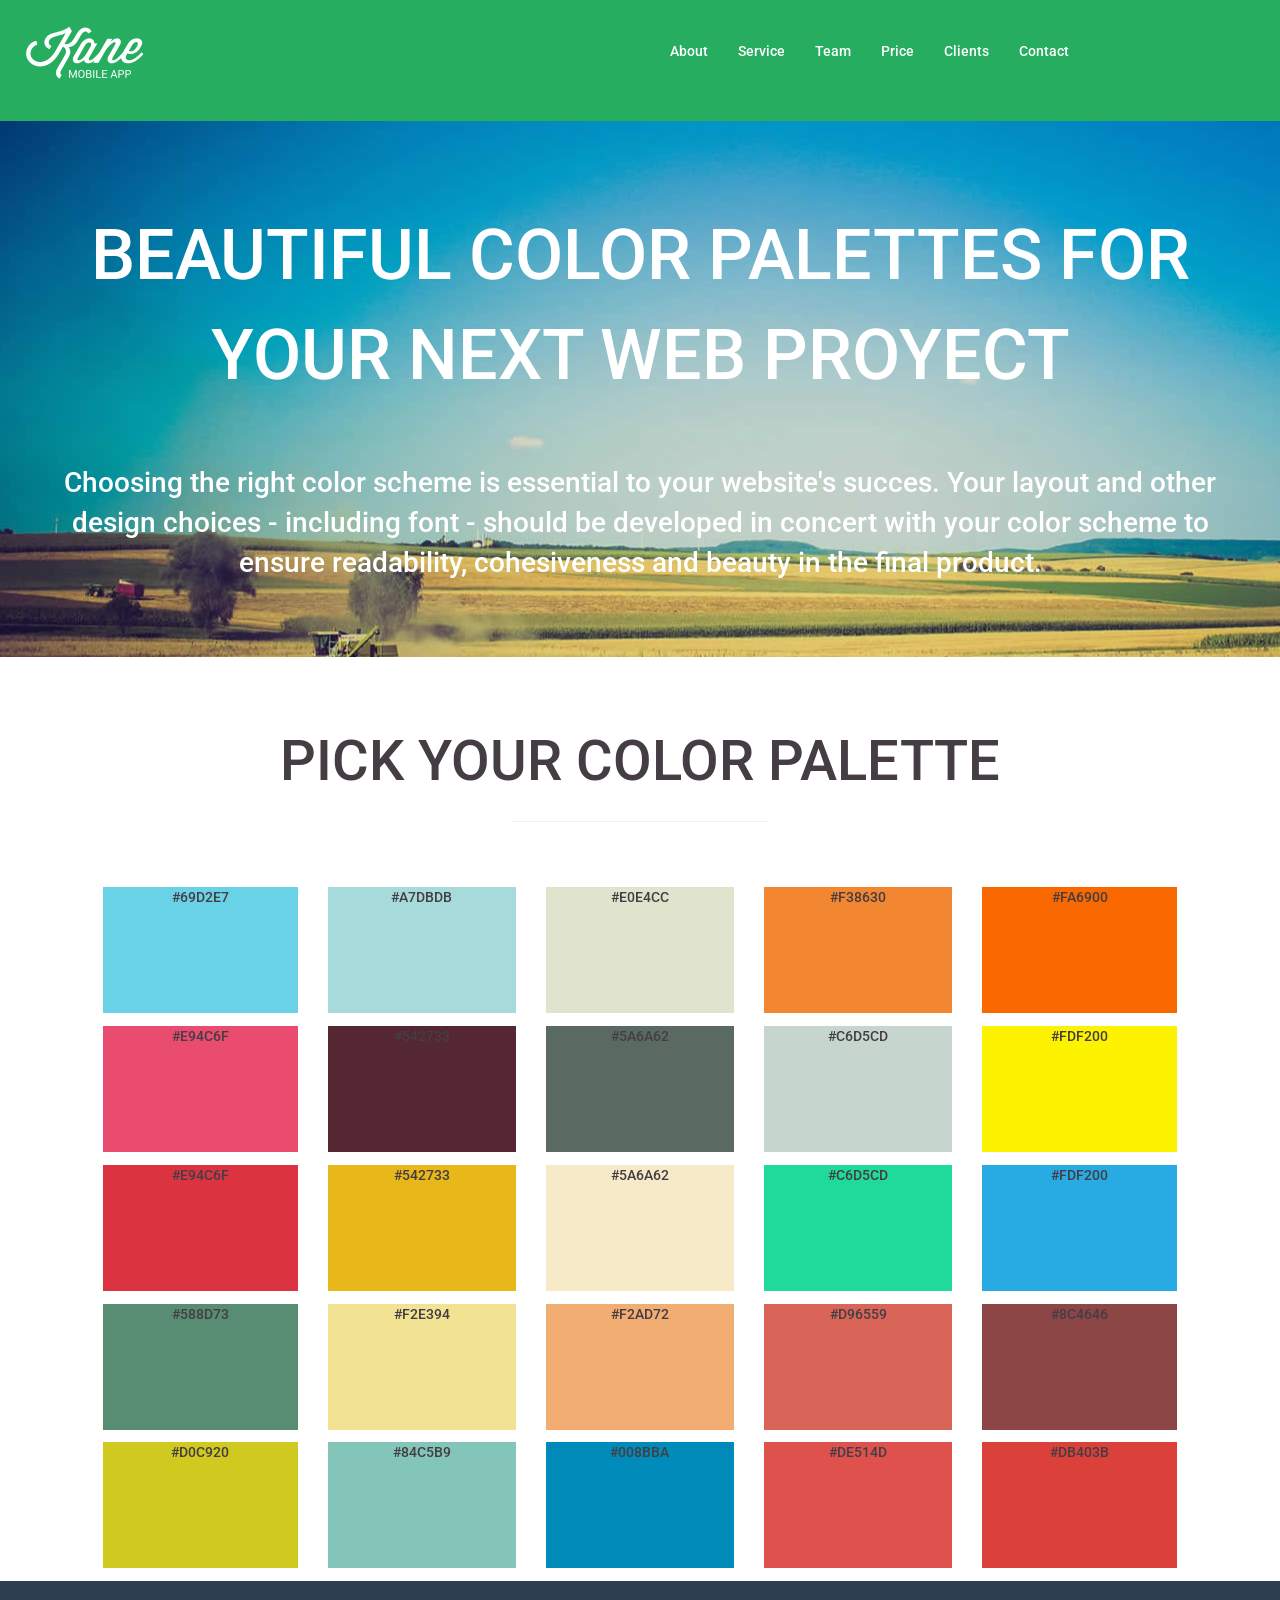
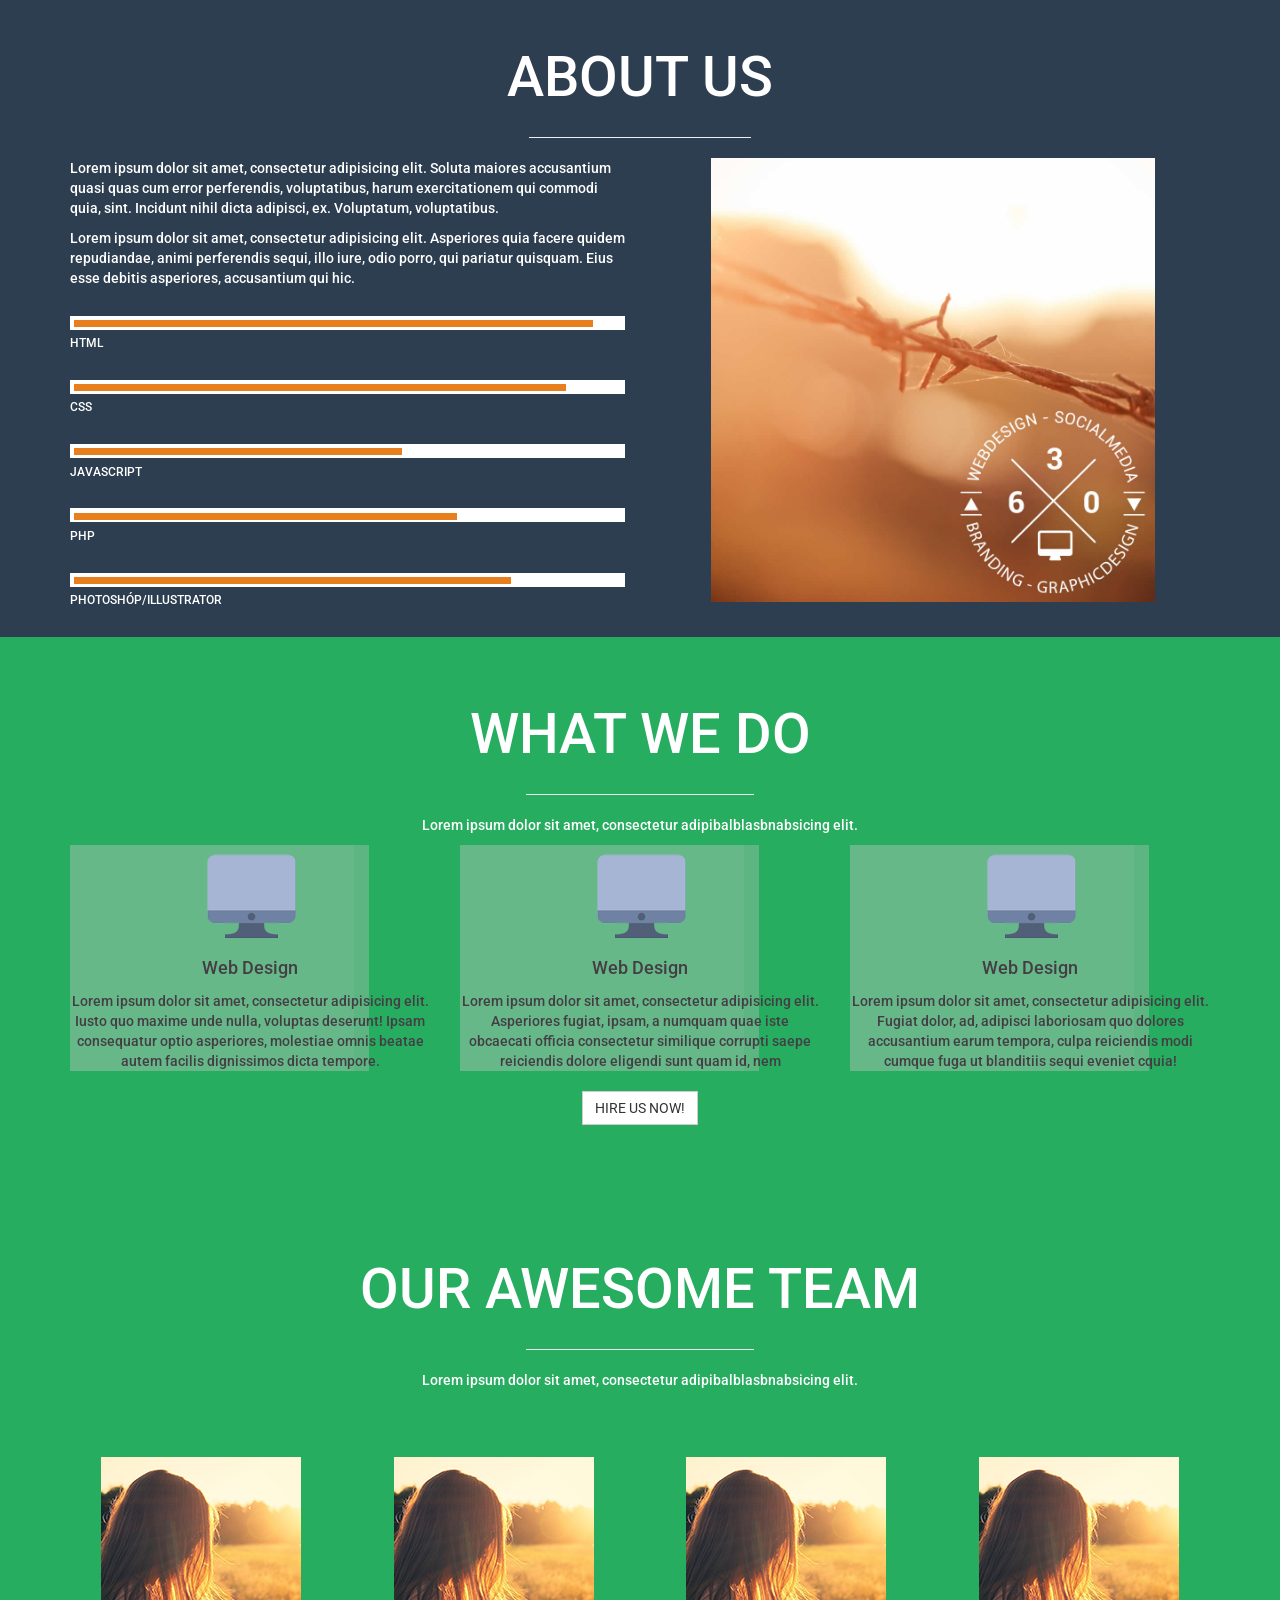
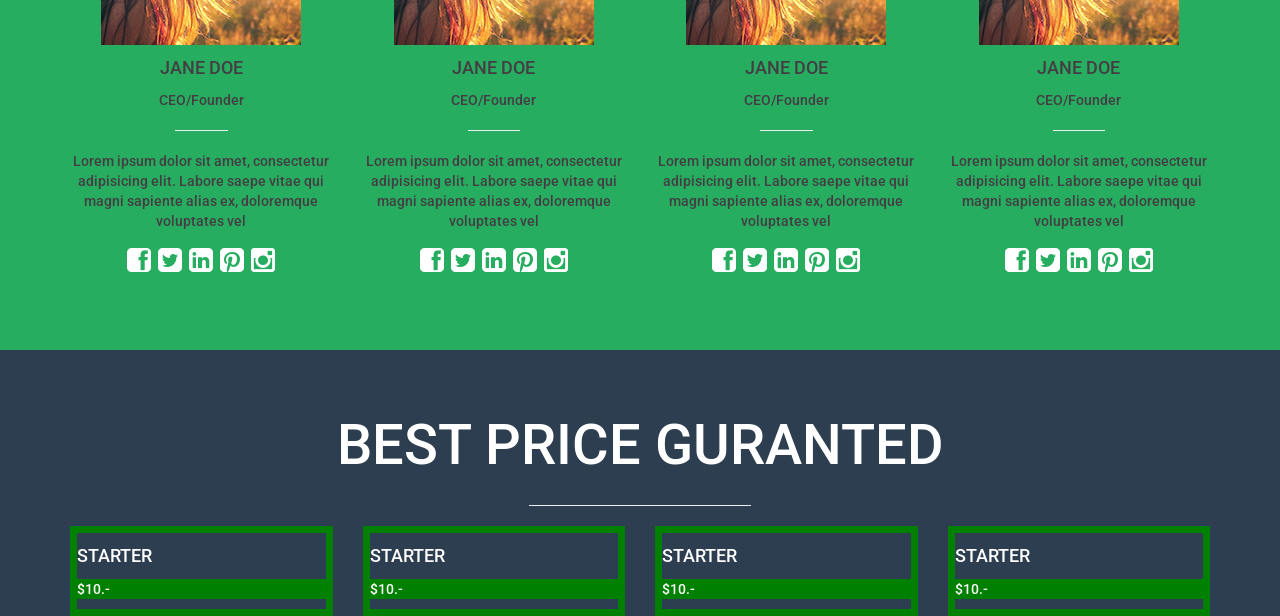
<file: KaneTheme/index.html>
<!DOCTYPE html>
<html lang="en">
  <head>
    <meta charset="utf-8">
    <title>Escoge tu paleta de colores!</title>
    <meta name="viewport" content="width=device-width, initial-scale=1.0">
    <meta name="description" content="ThreeSixty Bootstrap Template">
    <meta name="author" content="Fabian Bentz Webdesign">

    
    <link href='http://fonts.googleapis.com/css?family=Roboto:400,100,300,300italic,500,400italic,700' rel='stylesheet' type='text/css'>
    
    <link href="./css/bootstrap.css" rel="stylesheet">
    <link href="./css/main.css" rel="stylesheet">
    <link rel="stylesheet" href="./font-awesome/css/font-awesome.min.css">
    
  </head>

<body>
    <div class="contariner-fluid">

        <header>
            <div class="row backverde pd-2">
                <div class="col-lg-6 col-md-6 col-sm-7 col-xs-6">
                    <img src="img/logo.png" alt="Logo Kane Mobile App">
                </div>
                <div class="col-lg-6 col-md-6 col-sm-5 col-xs-6">
                    <nav class="navbar">
                        <ul class="nav navbar-nav">
                            <li><a href="#About">About</a></li>
                            <li><a href="#Service">Service</a></li>
                            <li><a href="#Team">Team</a></li>
                            <li><a href="#Price">Price</a></li>
                            <li><a href="#Clients">Clients</a></li>
                            <li><a href="#Contact">Contact</a></li>
                        </ul>
                    </nav>    
                </div>
            </div>
            <div class="row backpaisaje txbco text-center pd-5">
                <div class="col-lg-12 col-md-12 col-sm-12 col-xs-12">
                    <h1 class="m-bot-5">BEAUTIFUL COLOR PALETTES FOR YOUR NEXT WEB PROYECT</h1>
                    <p class="pheader">Choosing the right color scheme is essential to your website's succes. Your layout and other design choices - including font - should be developed in concert with your color scheme to ensure readability, cohesiveness and beauty in the final product.</p><!--class pheader es el tamaño de letra-->
                </div>
            </div>
        </header>

        <section><!--PALETA DE COLORES-->
            <div class="row text-center">
                <div class="col-lg-12 col-md-12 col-sm-12 col-xs-12 m-bot-5">
                    <h2 class="m-top-5">PICK YOUR COLOR PALETTE</h2>
                    <hr>
                </div>    
            </div>
            <div class="row text-center m-bot-1"><!--Primer fila paleta colores-->
                <div class="col-lg-3 col-md-3 col-sm-6 col-xs-12 pd-left">
                    <p id="back1" class="altocaja">#69D2E7</p>               
                </div>
                <div class="col-lg-2 col-md-2 col-sm-6 col-xs-12">
                    <p id="back2" class="altocaja">#A7DBDB</p>
                </div>                
                <div class="col-lg-2 col-md-2 col-sm-6 col-xs-12">
                    <p id="back3" class="altocaja">#E0E4CC</p>
                </div>
                <div class="col-lg-2 col-md-2 col-sm-6 col-xs-12">
                    <p id="back4" class="altocaja">#F38630</p>
                </div>
                <div class="col-lg-3 col-md-3 col-sm-6 col-xs-12 pd-right">
                    <p id="back5" class="altocaja">#FA6900</p>
                </div>
            </div>
            <div class="row text-center m-bot-1"><!--Segunda fila paleta colores-->
                <div class="col-lg-3 col-md-3 col-sm-6 col-xs-12 pd-left">
                    <p id="back6" class="altocaja">#E94C6F</p>               
                </div>
                <div class="col-lg-2 col-md-2 col-sm-6 col-xs-12">
                    <p id="back7" class="altocaja">#542733</p>
                </div>                
                <div class="col-lg-2 col-md-2 col-sm-6 col-xs-12">
                    <p id="back8" class="altocaja">#5A6A62</p>
                </div>
                <div class="col-lg-2 col-md-2 col-sm-6 col-xs-12">
                    <p id="back9" class="altocaja">#C6D5CD</p>
                </div>
                <div class="col-lg-3 col-md-3 col-sm-6 col-xs-12 pd-right">
                    <p id="back10" class="altocaja">#FDF200</p>
                </div>
            </div>
            <div class="row text-center m-bot-1"><!--Tercera fila paleta colores-->
                <div class="col-lg-3 col-md-3 col-sm-6 col-xs-12 pd-left">
                    <p id="back11" class="altocaja">#E94C6F</p>               
                </div>
                <div class="col-lg-2 col-md-2 col-sm-6 col-xs-12">
                    <p id="back12" class="altocaja">#542733</p>
                </div>                
                <div class="col-lg-2 col-md-2 col-sm-6 col-xs-12">
                    <p id="back13" class="altocaja">#5A6A62</p>
                </div>
                <div class="col-lg-2 col-md-2 col-sm-6 col-xs-12">
                    <p id="back14" class="altocaja">#C6D5CD</p>
                </div>
                <div class="col-lg-3 col-md-3 col-sm-6 col-xs-12 pd-right">
                    <p id="back15" class="altocaja">#FDF200</p>
                </div>
            </div>
            <div class="row text-center m-bot-1"><!--Cuarta fila paleta colores-->
                <div class="col-lg-3 col-md-3 col-sm-6 col-xs-12 pd-left">
                    <p id="back16" class="altocaja">#588D73</p>               
                </div>
                <div class="col-lg-2 col-md-2 col-sm-6 col-xs-12">
                    <p id="back17" class="altocaja">#F2E394</p>
                </div>                
                <div class="col-lg-2 col-md-2 col-sm-6 col-xs-12">
                    <p id="back18" class="altocaja">#F2AD72</p>
                </div>
                <div class="col-lg-2 col-md-2 col-sm-6 col-xs-12">
                    <p id="back19" class="altocaja">#D96559</p>
                </div>
                <div class="col-lg-3 col-md-3 col-sm-6 col-xs-12 pd-right">
                    <p id="back20" class="altocaja">#8C4646</p>
                </div>
            </div>
            <div class="row text-center m-bot-1"><!--Quinta fila paleta colores-->
                <div class="col-lg-3 col-md-3 col-sm-6 col-xs-12 pd-left">
                    <p id="back21" class="altocaja">#D0C920</p>               
                </div>
                <div class="col-lg-2 col-md-2 col-sm-6 col-xs-12">
                    <p id="back22" class="altocaja">#84C5B9</p>
                </div>                
                <div class="col-lg-2 col-md-2 col-sm-6 col-xs-12">
                    <p id="back23" class="altocaja">#008BBA</p>
                </div>
                <div class="col-lg-2 col-md-2 col-sm-6 col-xs-12">
                    <p id="back24" class="altocaja">#DE514D</p>
                </div>
                <div class="col-lg-3 col-md-3 col-sm-6 col-xs-12 pd-right">
                    <p id="back25" class="altocaja">#DB403B</p>
                </div>
            </div>
        </section>

        <section><!--ABOUT US -->
            <div class="row backgris">
                <div class="container">
                    <div class="col-lg-12 col-md-12 col-sm-12 col-xs-12">
                        <h2 id="About" class="txbco text-center m-top-5">ABOUT US</h2>
                        <hr>
                    </div>
                    <div class="row">
                        <div class="col-lg-6 col-md-6 col-sm-12 col-xs-12">
                            <p class="txbco">Lorem ipsum dolor sit amet, consectetur adipisicing elit. Soluta maiores accusantium quasi quas cum error perferendis, voluptatibus, harum exercitationem qui commodi quia, sint. Incidunt nihil dicta adipisci, ex. Voluptatum, voluptatibus.</p>
                            <p class="txbco m-bot-5">Lorem ipsum dolor sit amet, consectetur adipisicing elit. Asperiores quia facere quidem repudiandae, animi perferendis sequi, illo iure, odio porro, qui pariatur quisquam. Eius esse debitis asperiores, accusantium qui hic.</p>
                            <div class="barra m-bot-1"><div id="hr1" class="barra2 text-left"></div></div>
                            <p class="small txbco m-bot-5">HTML</p>
                            <div class="barra m-bot-1"><div id="hr2" class="barra2 text-left"></div></div>
                            <p class="small txbco m-bot-5">CSS</p>
                            <div class="barra m-bot-1"><div id="hr3" class="barra2 text-left"></div></div>
                            <p class="small txbco m-bot-5">JAVASCRIPT</p>
                            <div class="barra m-bot-1"><div id="hr4" class="barra2 text-left"></div></div>
                            <p class="small txbco m-bot-5">PHP</p>
                            <div class="barra m-bot-1"><div id="hr5" class="barra2 text-left"></div></div>
                            <p class="small txbco m-bot-5">PHOTOSHÓP/ILLUSTRATOR</p>
                        </div>
                        <div class="col-lg-6 col-md-6 col-sm-12 col-xs-12 text-center">
                           <img src="img/agency-img3.jpg" alt="Imagen Agencia" class="agencia">
                        </div>
                    </div>
                </div>
            </div>
        </section>

        <section><!--WHAT WE DO-->
            <div class="backverde">
                <div class="container">
                    <div class="row">
                        <div class="col-lg-12 col-md-12 col-sm-12 col-xs-12 text-center">
                            <h2 id="Service" class="txbco text-center m-top-5">WHAT WE DO</h2>
                            <hr>
                            <p class="txbco">Lorem ipsum dolor sit amet, consectetur adipibalblasbnabsicing elit.</p>            
                        </div>
                    </div>
                    <div class="row">
                        <div class="col-lg-4 col-md-4 col-sm-12 col-xs-12">
                            <div class="backcombinado">
                                <div class="text-center">
                                    <img src="img/icons/webdesign.png" alt="icono">
                                    <h4>Web Design</h4>
                                    <p>Lorem ipsum dolor sit amet, consectetur adipisicing elit. Iusto quo maxime unde nulla, voluptas deserunt! Ipsam consequatur optio asperiores, molestiae omnis beatae autem facilis dignissimos dicta tempore.</p>
                                </div>
                            </div>
                        </div>                                      
                        <div class="col-lg-4 col-md-4 col-sm-12 col-xs-12">
                            <div class="backcombinado">
                                <div class="text-center">
                                    <img src="img/icons/webdesign.png" alt="icono">
                                    <h4>Web Design</h4>
                                    <p>Lorem ipsum dolor sit amet, consectetur adipisicing elit. Asperiores fugiat, ipsam, a numquam quae iste obcaecati officia consectetur similique corrupti saepe reiciendis dolore eligendi sunt quam id, nem
                                </div>
                            </div>
                        </div>                                      
                        <div class="col-lg-4 col-md-4 col-sm-12 col-xs-12">
                            <div class="backcombinado">
                                <div class="text-center">
                                    <img src="img/icons/webdesign.png" alt="icono">
                                    <h4>Web Design</h4>
                                    <p>Lorem ipsum dolor sit amet, consectetur adipisicing elit. Fugiat dolor, ad, adipisci laboriosam quo dolores accusantium earum tempora, culpa reiciendis modi cumque fuga ut blanditiis sequi eveniet cquia!</p>
                                </div>
                            </div>
                        </div>
                    </div>
                    <div class="row text-center m-bot-5">
                        <div class="col-lg-12 col-md-12 col-sm-12 col-xs-12">
                            <button type="button" class="btn btn-default">HIRE US NOW!</button>
                        </div>
                    </div>
                </div>                   
            </div>    
        </section>

        <section><!--OUR AWESOME TEAM-->
            <div class="backverde">
                <div class="container">
                    <div class="row">
                        <div class="col-lg-12 col-md-12 col-sm-12 col-xs-12 text-center">
                            <h2 id="Team" class="txbco text-center m-top-5">OUR AWESOME TEAM</h2>
                            <hr>
                            <p class="txbco">Lorem ipsum dolor sit amet, consectetur adipibalblasbnabsicing elit.</p>            
                        </div>
                    </div>
                    <div class="row m-top-5 text-center">
                        <div class="col-lg-3 col-md-3 col-sm-6 col-xs-6"><!--Perfil 1-->
                                <img src="img/team/1.jpg" alt="foto perfil">
                                <h4>JANE DOE</h4>
                                <h5>CEO/Founder</h5>
                                <hr>
                                <p>Lorem ipsum dolor sit amet, consectetur adipisicing elit. Labore saepe vitae qui magni sapiente alias ex, doloremque voluptates vel</p>
                                <p class="redesch">
                                    <a href="#"><i class="fa fa-facebook-square" aria-hidden="true"></i></a>
                                    <a href="#"><i class="fa fa-twitter-square" aria-hidden="true"></i></a>
                                    <a href="#"><i class="fa fa-linkedin-square" aria-hidden="true"></i></a>
                                    <a href="#"><i class="fa fa-pinterest-square" aria-hidden="true"></i></a>
                                    <a href="#"><i class="fa fa-instagram" aria-hidden="true"></i></a>       
                                </p>                     
                        </div>
                        <div class="col-lg-3 col-md-3 col-sm-6 col-xs-6"><!--Perfil 2-->
                                <img src="img/team/1.jpg" alt="foto perfil">
                                <h4>JANE DOE</h4>
                                <h5>CEO/Founder</h5>
                                <hr>
                                <p>Lorem ipsum dolor sit amet, consectetur adipisicing elit. Labore saepe vitae qui magni sapiente alias ex, doloremque voluptates vel</p>
                                <p class="redesch">
                                    <a href="#"><i class="fa fa-facebook-square" aria-hidden="true"></i></a>
                                    <a href="#"><i class="fa fa-twitter-square" aria-hidden="true"></i></a>
                                    <a href="#"><i class="fa fa-linkedin-square" aria-hidden="true"></i></a>
                                    <a href="#"><i class="fa fa-pinterest-square" aria-hidden="true"></i></a>
                                    <a href="#"><i class="fa fa-instagram" aria-hidden="true"></i></a>       
                                </p>                     
                        </div>
                        <div class="col-lg-3 col-md-3 col-sm-6 col-xs-6"><!--Perfil 3-->
                                <img src="img/team/1.jpg" alt="foto perfil">
                                <h4>JANE DOE</h4>
                                <h5>CEO/Founder</h5>
                                <hr>
                                <p>Lorem ipsum dolor sit amet, consectetur adipisicing elit. Labore saepe vitae qui magni sapiente alias ex, doloremque voluptates vel</p>
                                <p class="redesch">
                                    <a href="#"><i class="fa fa-facebook-square" aria-hidden="true"></i></a>
                                    <a href="#"><i class="fa fa-twitter-square" aria-hidden="true"></i></a>
                                    <a href="#"><i class="fa fa-linkedin-square" aria-hidden="true"></i></a>
                                    <a href="#"><i class="fa fa-pinterest-square" aria-hidden="true"></i></a>
                                    <a href="#"><i class="fa fa-instagram" aria-hidden="true"></i></a>       
                                </p>                     
                        </div>
                        <div class="col-lg-3 col-md-3 col-sm-6 col-xs-6 m-bot-5"><!--Perfil 4-->
                            <img src="img/team/1.jpg" alt="foto perfil">
                            <h4>JANE DOE</h4>
                            <h5>CEO/Founder</h5>
                            <hr>
                            <p>Lorem ipsum dolor sit amet, consectetur adipisicing elit. Labore saepe vitae qui magni sapiente alias ex, doloremque voluptates vel</p>
                            <p class="redesch">
                                <a href="#"><i class="fa fa-facebook-square" aria-hidden="true"></i></a>
                                <a href="#"><i class="fa fa-twitter-square" aria-hidden="true"></i></a>
                                <a href="#"><i class="fa fa-linkedin-square" aria-hidden="true"></i></a>
                                <a href="#"><i class="fa fa-pinterest-square" aria-hidden="true"></i></a>
                                <a href="#"><i class="fa fa-instagram" aria-hidden="true"></i></a>       
                            </p>                     
                        </div>
                    </div>
                </div>                   
            </div>    
        </section>

        <section><!--BEST PRICE GURANTED -->
            <div class="row backgris">
                <div class="container">
                    <div class="col-lg-12 col-md-12 col-sm-12 col-xs-12">
                        <h2 id="Price" class="txbco text-center m-top-5">BEST PRICE GURANTED</h2>
                        <hr>
                    </div>
                    <div class="row">
                        <div class="col-lg-3 col-md-3 col-sm-6 col-xs-12">
                            <div class="recuadro">
                                <h4 class="txbco">STARTER</h4>
                                <div class="marco">
                                    <p class="txbco">$10.-</p>
                                </div>
                            </div>
                        </div>
                        <div class="col-lg-3 col-md-3 col-sm-6 col-xs-12">
                            <div class="recuadro">
                                <h4 class="txbco">STARTER</h4>
                                <div class="marco">
                                    <p class="txbco">$10.-</p>
                                </div>
                            </div>
                        </div>
                        <div class="col-lg-3 col-md-3 col-sm-6 col-xs-12">
                            <div class="recuadro">
                                <h4 class="txbco">STARTER</h4>
                                <div class="marco">
                                    <p class="txbco">$10.-</p>
                                </div>
                            </div>
                        </div>
                        <div class="col-lg-3 col-md-3 col-sm-6 col-xs-12">
                            <div class="recuadro">
                                <h4 class="txbco">STARTER</h4>
                                <div class="marco">
                                    <p class="txbco">$10.-</p>
                                </div>
                            </div>
                        </div>
                    </div>
                </div>
            </div>
        </section>

    </div><!-- Cierra CONTAINER-FLUID -->



<!-- BOOTSTRAP JAVASCRIPT -->
<script src="https://code.jquery.com/jquery-1.10.2.min.js"></script>
<script type="text/javascript" src="./js/bootstrap.min.js"></script>

</body>
</html>
</file>
<file: css/style.css>
*{
font-family: 'Open Sans Condensed', sans-serif;
font-family: 'BenchNine', sans-serif;
}
.sobreMiback{
	background-color: #0A020E;
	background-image: url(../images/subtle_white_feathers_@2X.png);
	background-color: #C1C0BD;
	background-size: cover;
	background-attachment: fixed;
	height: auto;
	width: 100%;
}
.imgperfil{
	margin-top: 1.5rem;
	border-style: solid;
	border-width: .8em;
	border-radius: 100%;
	border-color: #0388A9;
	padding: .8em;
}
#cv {
    opacity: 0.6;
    filter: alpha(opacity=50);
    border-style: none; /* For IE8 and earlier */
}
#cv:hover {
    opacity: 1.0;
    filter: alpha(opacity=100); /* For IE8 and earlier */
}
.cajaimg{
	width: 100%;
	height: 20rem;
	padding-left: 7rem;
}
.cajalogos{
	text-align:center;
}
.semblanza{
	font-size: 2.3rem;
	color: #A32526;
}
.proyectos{
	width: 100%;
	height: auto,
	padding: 5rem;
}
.imgproyec{
	width: 100%;
	height: 30em;
}
.titulo{
	font-size: 3em;
}
ul.nav a:hover{
	background-color: #01648E !important;
}
nav.navbar{
    background-color: #F25F04 !important;
    font-size: 1.7rem;
}
h1, h2, h3, small {
	color: #0388A9 !important;
	font-family: 'Open Sans Condensed', sans-serif !important;
	font-family: 'BenchNine', sans-serif !important;
}
h1, h3{
	font-size: 5.5rem !important;
	margin: 0 !important;
}
h2{
	font-size: 4.8rem;
	margin-bottom: 4rem;
}
h3{
	margin: 0 !important;
	font-size: 4.1rem !important;
}
h4{
	font-size: 2.8rem;
	color: #0388A9;
	margin-bottom: 3.5rem;
}
footer{	
	background-color: #F25F04;
	font-size: 1.5rem;
	padding: .5em;
	height: auto;
	width: 100%;
}
.pfooter{
	color: white;
	font-size: 1.5rem;
}
.mtop1{
	margin-top: 1em;
}
.mtop3{
	margin-top: 3em;
}
.mtop5{
	margin-top: 5em;
}
.mbotm2{
	margin-bottom: 2em;
}
.mbotm3{
	margin-bottom: 3em;
}
.mtopbot4{
	margin-top: 4em;
	margin-bottom: 4em;
}
.pd7y4{
	padding-top: 7em;
	padding-bottom: 4em;
}
.ptopbot3{
	padding-top: 3em;
	padding-bottom: 2em;
}
.ptopbot1{
	padding-top: 1em;
	padding-bottom: 1em;
}
.pd{
	padding: 1em;
}
.pdtop2{
	padding-top: 2em;
}
.pdtop15{
	padding-top: 1em;
}
</file>
<file: css/queries.css>
/*Tablets - Tablet posición vertical*/
@media(max-width: 991px) and (min-width: 768px){
	h1 {
		font-size: 53px;
	}

/*Phones*/
@media(max-width: 767px){
	h1{
		text-align: center;
		margin: 0 auto;
	}
	.semblanza{
		font-size: 1.8rem;
	}
	.imgperfil{
		width: 50% !important;
		height: 50%;
		margin: 0 auto;
	}
	.datos{
		font-size: 1rem;
	}
	footer{
		font-size: 1.25rem;
		background-color: green;
	}
}
</file>
<file: Farolito/css/grid.css>
/* GLOBAL */
* {
  box-sizing: border-box;
  margin: 0;
  padding: 0;
 }

.text-center {
	text-align: center;
}

.text-right {
	text-align: right;
}

/* Grid system */

.container {
	width: 960px;
	padding-left: 14px; 
	padding-right: 14px;
	margin: 0px auto;
	position: relative;
}

.row {
	margin-left: -14px;
	margin-right: -14px;
}

.row:before, .row:after{
  content: " ";
  display: table;
}

.row:after {
  clear: both;
}

[class*="col-"] {
	min-height: 7px;
	padding: 0 14px;
	float: left;
}

.col-1 {
	/* (1 / 12) x 100 */
	width: 8.333333%;
} 

.col-2 {
	/* (2 / 12) x 100 */
	width: 16.666667%;
} 

.col-3 {
	/* (3 / 12) x 100 */
	width: 25%;
} 

.col-4 {
	/* (4 / 12) x 100 */
	width: 33.333333%;
}

.col-5 {
	/* (5 / 12) x 100 */
	width: 41.666667%;
}

.col-6 {
	/* (6 / 12) x 100 */
	width: 50%;
} 

.col-7 {
	/* (7 / 12) x 100 */
	width: 58.333333%;
}

.col-8 {
	/* (8 / 12) x 100 */
	width: 66.666667%;
}

.col-9 {
	/* (9 / 12) x 100 */
	width: 75%;
}

.col-10 {
	/* (10 / 12) x 100 */
	width: 83.333333%;
}

.col-11 {
	/* (11 / 12) x 100 */
	width: 91.666667%;
}

.col-12 {
	/* (12 / 12) x 100 */
	width: 100%;
}
</file>
<file: Farolito/css/common.css>
/*Colores*/
.Gris{
	color: #989898;
	}  
.Grisoscuro{
	color: #4d4545;
	}
.Celeste{
	color: #28c5e6;
	} 
.Anaranjado{
	color: #ff6a49;
	}  
.Verde{
	color: #77d248;
	} 
.Amarillo{
	color: #ffc200;
	} 
	/*Tipo de letra*/
*{
	font-family: 'Lato', sans-serif;
}
	/*Tamaño de letra*/
.font1{
	font-size: 1em;
}
.font2{
	font-size: 1.5em;
}
.font3{
	font-size: 2em;
}
.font4{
	font-size: 3em;
}
	/*Alinear*/
.izq{
	text-align: left;
}
.der{
	text-align: right;
}

	/*Imagenes*/
img{
	display: block;
	margin: auto;
}
	/*parrafos*/
p{
	text-align: center;
}
.saltop{
	margin-bottom: 5%;
}
	/*Margenes*/

.mt5{
	margin-top: 5%;
}	
.mt10{
	margin-top: 10%;
}
.mb5{
	margin-bottom: 5%;
}
.mb10{
	margin-bottom: 10%;
}
	/*botones*/
button{
	display: block;
	margin: auto;
	padding: 2%;
	border-radius: 20%;
	cursor: pointer; /*AGREGUÉ*/
}
	/*Secciones*/
section{
	width: 100%;
}	
	/*Encabezados*/
h1{
	text-align: center;
	margin-bottom: 5%;
	margin-top: 5%;
	font-size: 2.5em;
}
h2{
	text-align: center;
	margin-bottom: 5%;
}
h3{
	text-align: center;
}
</file>
<file: Farolito/css/index.css>
/*Inicio*/
header
	{
	background: url("../img/img-home.png");
	background-color: gray; /*Agregué un background color gray por si la imagen no se carga adecuadamente*/
	width: 100%;
	height: 700px;
	background-size: 100% 100%;
}
nav ul{
	list-style-type: none;
	float: right;
	margin-right: -20%;
}
nav ul li{
	display: inline-block;
	color: #989898;
	margin-top: 5%;
	margin-bottom: 30%
}
#colocderecha2{
	margin-bottom: 3%;
	margin-right: -10%;
}
#colocderecha{
	margin-bottom: 3%;
	margin-right: -5%;
}
.botgri{
	color: white;
	background-color: #4d4545;
}
.logo{
	float: right;
	margin-bottom: 10%;
}
.pazul{
	float: right;
	font-size: 2em;
	line-height: 1.5;
	margin-bottom: 5%;
	margin-right: -30%;
}
.pgris{
	float: right;
	line-height: 1.5;
	font-size: 1em;
	margin-right: -20%;
	margin-bottom: 5%;
}
.botna{
	color: white;
	font-size: 1em;
	background-color: #ff6a49;
	width: 50%;
	height: 70px;
	float: right;
	margin-top: 5%;
	margin-bottom: 5%;
}
	/*metodologia*/
.metodologia{
	font-size: 1.5em;
	margin-bottom: 5%;
}
.circulo{
	border-radius: 50%;
	width: 400px;
	height: 400px;
	display: block;
	margin: auto;
	margin-top: 5%;
	margin-bottom: 10%;
	color: white;
	background-color: #ff6a49;
}
.centro{
	margin-left: 30%;
}
.borde{
	border-radius: 50%;
	border:5px white dashed;
	width: 350px;
	height: 350px;
	display: block;
	margin: auto;
	margin-top: 7%;
	padding-top: 23%; /*cENTRÉ AUMENTANDO UN 8%*/
	line-height: 1.5;
	font-size: 1;	
}
.botazu{
	background-color: #28c5e6;
	color: white;
	margin-top: 20%;
	margin-bottom: 20%;
	width: 20%; /*AJUSTÉ EL ANCHO PARA LA COL-12*/
	height: 70px;
	font-size: 1em;
}
	/*postulantes*/
.postulantes{
	background-color: #28c5e6;
	width: 100%;
	height: 100%;
	background-size: 100% 100%;
	color: white;
	line-height: 1.5;
}	
.num{
	width: 100px;
	height: 100px;
}
.rabla{
	border-bottom: dashed 2px white;
	margin-top: 8%;
	padding-bottom: 5%;
}
	/*empresas*/
.rana{
	border-bottom: dashed 2px #ff6a49;
	padding-bottom:5%;
}
.botnar{
	color: white;
	font-size: 1em;
	background-color: #ff6a49;
	width: 70%;
	height: 70px;
	margin-top: 20%;
	margin-bottom: 10%;	
}
	/*centro educativo*/
.educativo{
	background-color: #77d248;
	width: 100%;
	height: 100%;
	color: white;
}
.raba{
	border-bottom: dashed 2px white;
	padding-bottom:5%;
}
.botbla{
	color: white;
	font-size: 1em;
	background-color: #77d248;
	width: 70%;
	height: 70px;
	margin-top: 20%;
	margin-bottom: 10%;	
	border:white solid;
}
	/*lista de oportunidades*/
.oportunidades{
	background:url("../img/img-03.png");
	width: 100%;
	height: 1200px;
	background-size: 100% 100%;
}
.razu{
	border-bottom: solid 2px #28c5e6;
	padding-bottom:3%;
	text-align: left;
	margin-left: 30%;
	margin-top: 3%;
}
.oferta{
	text-align: left;
	margin-left: 30%;
	color: #989898;
	line-height: 1.5;
}
.cuana{
	color: #ff6a49;
	width: 100px;
	height: 50px;
	border:solid #ff6a49;
	text-align: center;
	border-radius: 20%;
	padding: 3%;
	margin-top: 40%;
}
.ragris{
	border-bottom: dashed 1px #989898;
	margin-top: 5%;
	margin-bottom: 5%;
}
	/*blog*/
.cuama{
	width: 250px;
	height: 200px;
	background-color: #ffc200;
	color: white;
	display: block;
	margin: auto;
	padding-top: 10%;
	line-height: 1.5;
}	
.cuagri{
	width: 250px;
	height: 200px;
	background-color: #4d4545;
	color: #989898;
	display: block;
	margin: auto;
	padding-top: 10%;
	line-height: 1.5;
}
	/*Consulta*/
.consulta{
	background-color: #989898;
	width: 100%;
	height: 500px;
	color: #4d4545;
}	
input{
	width: 32%;
	height: 30px;
	display: block;
	margin: auto;
}
textarea{
	resize:none;
	display: block;
	margin: auto;
}
	/*footer*/
footer{
	background-color: #4d4545;
	color: #989898;
	width: 100%;
	padding-top: 2%;
}	
.redes{
	display: inline-block;
	position: relative;
	float: left;
	margin-left: 2%;
}
</file>
<file: KaneTheme/css/main.css>
/*FONDOS*/
.backverde{
	background-color: #26AD5F;
	height: auto;
}
.backpaisaje{
	background-image: url(../img/carousel-bg.jpg);
	height: auto;
	background-repeat: no-repeat;
}
.backgris{
	background-color: #2D3E50;
	height: auto;
}
.backcombinado{
	background-image: url(../img/icon-bg.png);
}



h1{
	font-size: 5em;
}
h2{
	font-size: 4em;
}
.pheader{/*párrafo del header*/
	font-size: 2em;
}
.altocaja{/*fue la única manera que hallé para darle un alto a cada caja (probé ponerle altura a la row y también a cada div*/
	height: 9em;
	margin: 0;
}
hr{
	border-style: groove;
	width: 20%
}
.agencia{
	width: 80%;
	height: 80%;
}
.barra{
	background-color: white;
	width: 100%;
	height: 1em;
	padding: .3em;
}
.barra2{
	background-color: #E77F1F;
	height: .5em;
}

.recuadro{
	border: .5em solid green;
}
.marco{
	background-color: green;
}

#hr1{
	width: 95%;
}
#hr2{
	width: 90%;
}
#hr3{
	width: 60%;
}
#hr4{
	width: 70%;
}
#hr5{
	width: 80%;
}



/*utilities*/
.pd-5{
	padding: 5%;
}
.pd-2{
	padding: 2%;
}
.pd-left{
	padding-left: 9%;
}
.pd-right{
	padding-right: 9%;
}
.m-bot-5{
	margin-bottom: 5%;
}
.m-bot-1{
	margin-bottom: 1%;
}
.m-top-5{
	margin-top: 5%;
}
.txbco{
	color: white;
}
.redesch{
	font-size: 2em;
}

/*cada una de las cajas de paleta de color*/
#back1{
	background-color: #69D2E7;
}
#back2{
	background-color: #A7DBDB;
}
#back3{
	background-color: #E0E4CC;
}
#back4{
	background-color: #F38630;
}
#back5{
	background-color: #FA6900;
}
#back6{
	background-color: #E94C6F;
}
#back7{
	background-color: #542733;
}
#back8{
	background-color: #5A6A62;
}
#back9{
	background-color: #C6D5CD;
}
#back10{
	background-color: #FDF200;
}
#back11{
	background-color: #DB3340;
}
#back12{
	background-color: #E8B81A;
}
#back13{
	background-color: #F7EAC8;
}
#back14{
	background-color: #1FDA9B;
}
#back15{
	background-color: #28ABE3;
}
#back16{
	background-color: #588D73;
}
#back17{
	background-color: #F2E394;
}
#back18{
	background-color: #F2AD72;
}
#back19{
	background-color: #D96559;
}
#back20{
	background-color: #8C4646;
}
#back21{
	background-color: #D0C920;
}
#back22{
	background-color: #84C5B9;
}
#back23{
	background-color: #008BBA;
}
#back24{
	background-color: #DE514D;
}
#back25{
	background-color: #DB403B;
}
</file>
